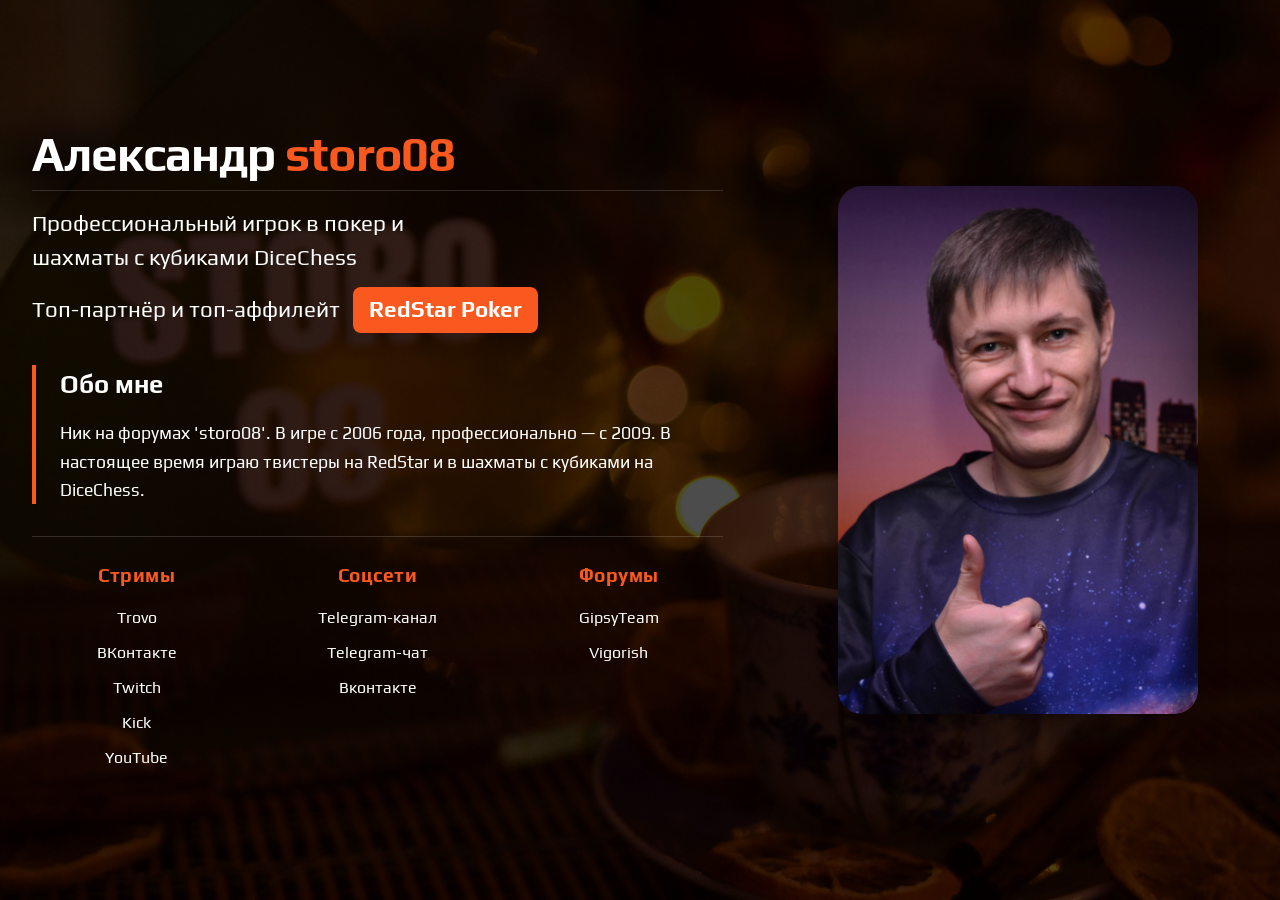
<file: index.html>
<!doctype html>
<html lang="ru">
  <head>
    <meta charset="UTF-8" />
    <meta
      name="viewport"
      content="width=device-width, initial-scale=1.0, user-scalable=yes"
    />
    <title>storo08 | Профессиональный игрок в покер и шахматы с кубиками</title>
    <link rel="icon" type="image/png" href="/assets/favicon.png" />
    <link rel="preconnect" href="https://fonts.googleapis.com" />
    <link rel="preconnect" href="https://fonts.gstatic.com" crossorigin />
    <link
      href="https://fonts.googleapis.com/css2?family=Play:wght@400;700&display=swap"
      rel="stylesheet"
    />
    <link rel="stylesheet" href="style.css" />
  </head>
  <body>
    <div class="container">
      <div class="desktop-layout">
        <div class="content-area">
          <header>
            <h1>Александр <span>storo08</span></h1>
            <p class="tagline">
              Профессиональный игрок в покер и
              <span class="no-wrap">шахматы с кубиками DiceChess</span>
            </p>
            <p class="tagline">
              Топ-партнёр и топ-аффилейт
              <a href="/redstar" class="redstar-button">RedStar Poker</a>
            </p>
          </header>

          <div class="mobile-image">
            <div class="hero-image">
              <img src="assets/img/hero.jpg" alt="storo08" />
            </div>
          </div>

          <section class="bio">
            <h2>Обо мне</h2>
            <p>
              Ник на форумах 'storo08'. В игре с 2006 года, профессионально — с
              2009. В настоящее время играю твистеры на RedStar и в шахматы с
              кубиками на DiceChess.
            </p>
          </section>

          <div class="footer-links">
            <div class="footer-column">
              <h3>Стримы</h3>
              <ul>
                <li>
                  <a
                    href="https://trovo.live/storo08"
                    target="_blank"
                    rel="noopener noreferrer"
                    >Trovo</a
                  >
                </li>
                <li>
                  <a
                    href="https://vk.com/storo08"
                    target="_blank"
                    rel="noopener noreferrer"
                    >ВКонтакте</a
                  >
                </li>
                <li>
                  <a
                    href="https://www.twitch.tv/storo08"
                    target="_blank"
                    rel="noopener noreferrer"
                    >Twitch</a
                  >
                </li>
                <li>
                  <a
                    href="https://kick.com/storo08"
                    target="_blank"
                    rel="noopener noreferrer"
                    >Kick</a
                  >
                </li>
                <li>
                  <a
                    href="https://youtube.com/@storo08stream"
                    target="_blank"
                    rel="noopener noreferrer"
                    >YouTube</a
                  >
                </li>
              </ul>
            </div>
            <div class="footer-column">
              <h3>Соцсети</h3>
              <ul>
                <li>
                  <a
                    href="http://t.me/storo08"
                    target="_blank"
                    rel="noopener noreferrer"
                    >Telegram-канал</a
                  >
                </li>
                <li>
                  <a
                    href="https://t.me/storo08chat"
                    target="_blank"
                    rel="noopener noreferrer"
                    >Telegram-чат</a
                  >
                </li>
                <li>
                  <a
                    href="https://vk.com/storo08"
                    target="_blank"
                    rel="noopener noreferrer"
                    >Вконтакте</a
                  >
                </li>
              </ul>
            </div>
            <div class="footer-column">
              <h3>Форумы</h3>
              <ul>
                <li>
                  <a
                    href="https://forum.gipsyteam.ru/storo08"
                    target="_blank"
                    rel="noopener noreferrer"
                    >GipsyTeam</a
                  >
                </li>
                <li>
                  <a
                    href="https://www.vigorish.ru/blogs/blog6300"
                    target="_blank"
                    rel="noopener noreferrer"
                    >Vigorish</a
                  >
                </li>
              </ul>
            </div>
          </div>
        </div>

        <div class="image-area">
          <div class="hero-image">
            <img src="assets/img/hero.jpg" alt="storo08" />
          </div>
        </div>
      </div>
    </div>
    <script src="script.js"></script>
  </body>
</html>
</file>
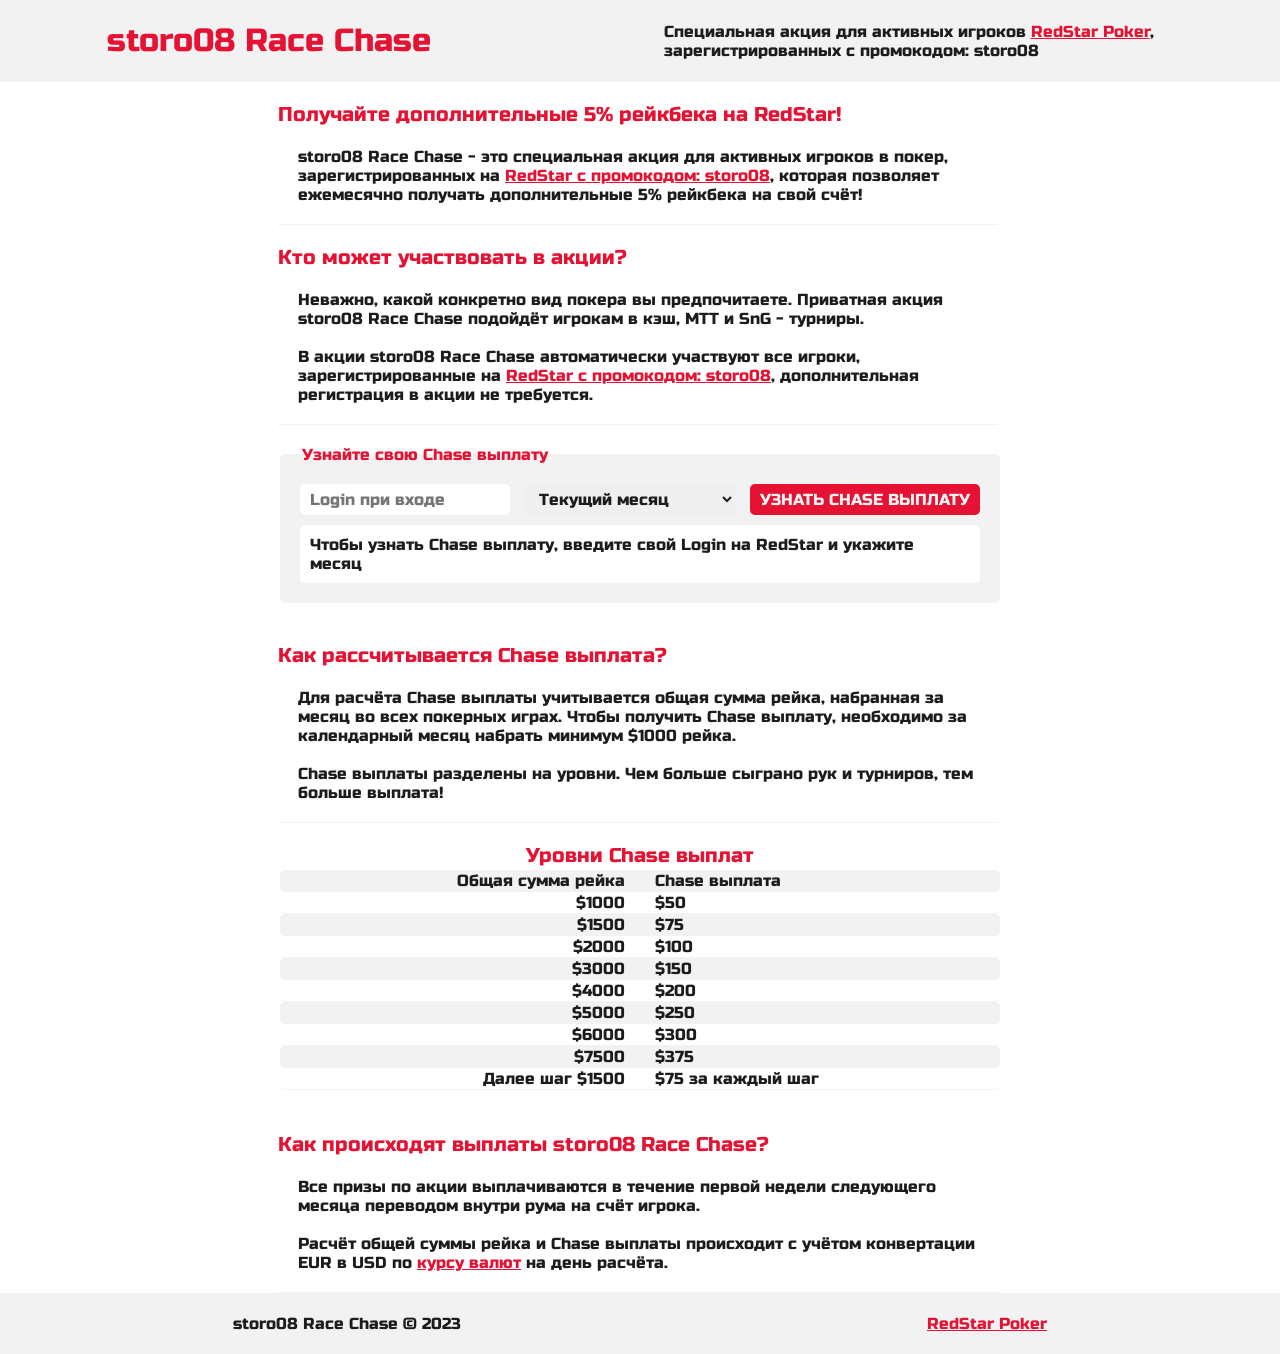
<file: chase/index.html>
<!doctype html>
<html lang="en">
  <head>
    <meta charset="UTF-8" />
    <meta name="viewport" content="width=device-width, initial-scale=1.0" />
    <link rel="preconnect" href="https://fonts.googleapis.com" />
    <link rel="preconnect" href="https://fonts.gstatic.com" crossorigin />
    <link
      href="https://fonts.googleapis.com/css2?family=Russo+One&display=swap"
      rel="stylesheet"
    />
    <link rel="icon" type="image/png" href="/chase/assets/favicon.png" />
    <link rel="stylesheet" href="/chase/styles/index.css" />
    <title>storo08 Race Chase</title>
  </head>
  <body>
    <header class="header" id="header">
      <div class="container">
        <h1 class="logo">storo08 Race Chase</h1>
        <p class="description">
          Специальная акция для активных игроков
          <a href="https://c.rsppartners.com/clickthrgh?btag=a_9631b_75l_9"
            >RedStar Poker</a
          >, зарегистрированных с промокодом: storo08
        </p>
      </div>
    </header>

    <main class="container">
      <h3 class="subtitle">Получайте дополнительные 5% рейкбека на RedStar!</h3>
      <p class="about">
        storo08 Race Chase - это специальная акция для активных игроков в покер,
        зарегистрированных на
        <a href="https://c.rsppartners.com/clickthrgh?btag=a_9631b_75l_9"
          >RedStar c промокодом: storo08</a
        >, которая позволяет ежемесячно получать дополнительные 5% рейкбека на
        свой счёт!
      </p>

      <h3 class="subtitle">Кто может участвовать в акции?</h3>
      <p class="about">
        Неважно, какой конкретно вид покера вы предпочитаете. Приватная акция
        storo08 Race Chase подойдёт игрокам в кэш, MTT и SnG - турниры.
        <br /><br />
        В акции storo08 Race Chase автоматически участвуют все игроки,
        зарегистрированные на
        <a href="https://c.rsppartners.com/clickthrgh?btag=a_9631b_75l_9"
          >RedStar c промокодом: storo08</a
        >, дополнительная регистрация в акции не требуется.
      </p>

      <form class="form">
        <fieldset>
          <legend>Узнайте свою Chase выплату</legend>

          <div class="form-controll">
            <input class="login" placeholder="Login при входе" required />

            <select class="month" required>
              <option value="current" selected>Текущий месяц</option>
              <option value="previous">Предыдущий месяц</option>
            </select>

            <button class="button" type="submit">Узнать Chase выплату</button>
          </div>

          <div class="message">
            Чтобы узнать Chase выплату, введите свой Login на RedStar и укажите
            месяц
          </div>
        </fieldset>
      </form>

      <h3 class="subtitle">Как рассчитывается Chase выплата?</h3>
      <p class="about">
        Для расчёта Chase выплаты учитывается общая сумма рейка, набранная за
        месяц во всех покерных играх. Чтобы получить Chase выплату, необходимо
        за календарный месяц набрать минимум $1000 рейка.
        <br /><br />
        Chase выплаты разделены на уровни. Чем больше сыграно рук и турниров,
        тем больше выплата!
      </p>

      <table>
        <caption>
          Уровни Chase выплат
        </caption>
        <tr>
          <th>Общая сумма рейка</th>
          <th>Chase выплата</th>
        </tr>
        <tr>
          <td>$1000</td>
          <td>$50</td>
        </tr>
        <tr>
          <td>$1500</td>
          <td>$75</td>
        </tr>
        <tr>
          <td>$2000</td>
          <td>$100</td>
        </tr>
        <tr>
          <td>$3000</td>
          <td>$150</td>
        </tr>
        <tr>
          <td>$4000</td>
          <td>$200</td>
        </tr>
        <tr>
          <td>$5000</td>
          <td>$250</td>
        </tr>
        <tr>
          <td>$6000</td>
          <td>$300</td>
        </tr>
        <tr>
          <td>$7500</td>
          <td>$375</td>
        </tr>
        <tr>
          <td>Далее шаг $1500</td>
          <td>$75 за каждый шаг</td>
        </tr>
      </table>

      <h3 class="subtitle">Как происходят выплаты storo08 Race Chase?</h3>
      <p class="about">
        Все призы по акции выплачиваются в течение первой недели следующего
        месяца переводом внутри рума на счёт игрока.
        <br /><br />
        Расчёт общей суммы рейка и Chase выплаты происходит с учётом конвертации
        EUR в USD по <a href="https://xe.com">курсу валют</a> на день расчёта.
      </p>
    </main>

    <footer>
      <div class="container">
        <h4>storo08 Race Chase © 2023</h4>
        <h4>
          <a href="https://c.rsppartners.com/clickthrgh?btag=a_9631b_75l_9"
            >RedStar Poker</a
          >
        </h4>
      </div>
    </footer>

    <script type="module" src="/chase/scripts/index.js"></script>
  </body>
</html>
</file>
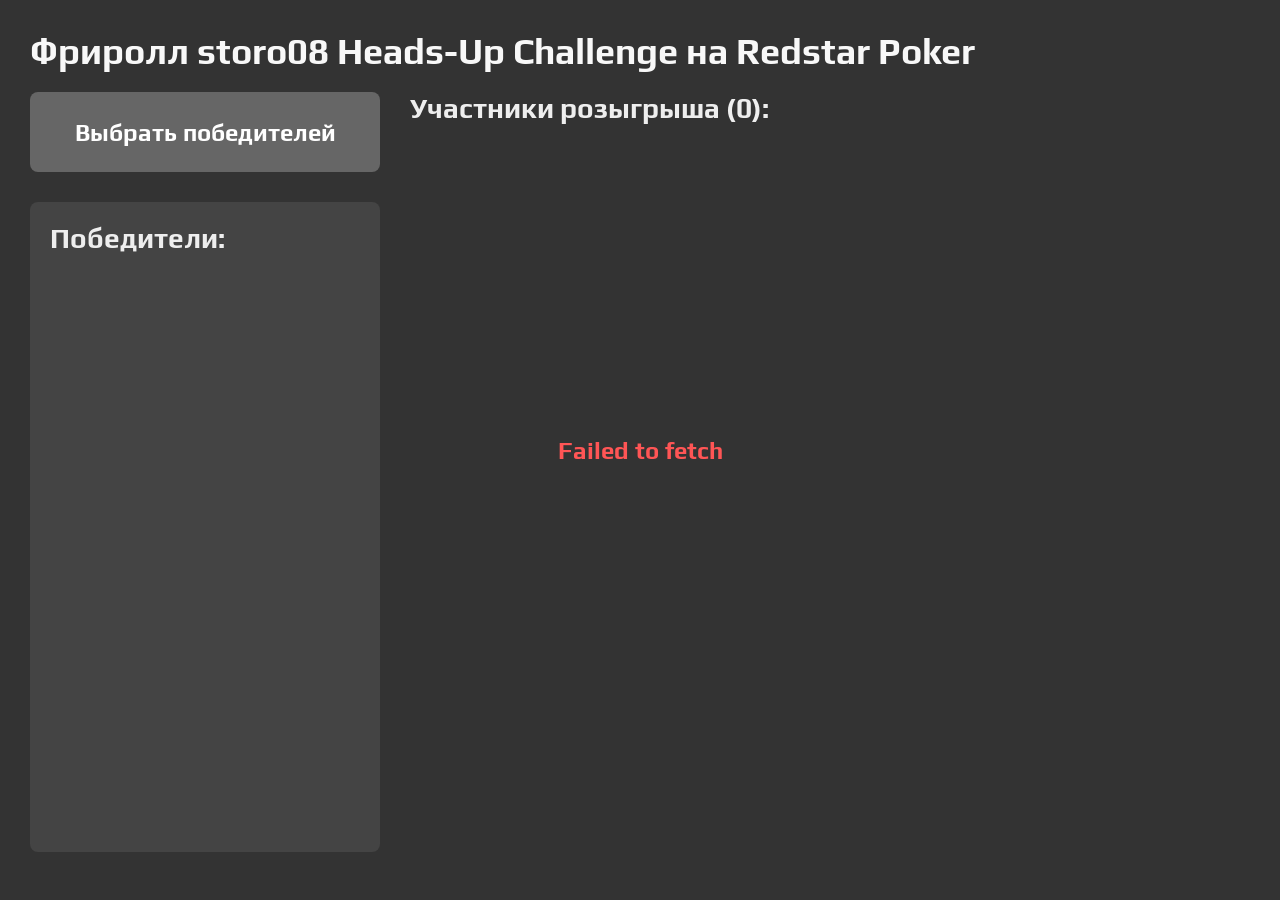
<file: hu-challenge/index.html>
<!DOCTYPE html>
<html lang="ru">
  <head>
    <meta charset="UTF-8" />
    <meta name="viewport" content="width=1920, initial-scale=1.0" />
    <link rel="preconnect" href="https://fonts.googleapis.com" />
    <link rel="preconnect" href="https://fonts.gstatic.com" crossorigin />
    <link
      href="https://fonts.googleapis.com/css2?family=Play:wght@400;700&display=swap"
      rel="stylesheet"
    />
    <link rel="stylesheet" href="/hu-challenge/style.css" />
    <title>storo08 Heads-Up Challenge на Redstar</title>
  </head>
  <body>
    <div class="fixed-container">
      <h1>Фриролл storo08 Heads-Up Challenge на Redstar Poker</h1>

      <div class="layout">
        <div class="control-panel">
          <button id="selectWinners">Выбрать победителей</button>
          <div class="winners-box">
            <h2>Победители:</h2>
            <ol id="winnersList"></ol>
          </div>
        </div>

        <div class="participants-section">
          <h2>Участники розыгрыша (<span id="participantsCount">0</span>):</h2>
          <div id="participantsList" class="participants-grid"></div>
        </div>
      </div>

      <div id="loading">Загрузка данных...</div>
      <div id="error"></div>
    </div>
    <script src="/hu-challenge/script.js"></script>
  </body>
</html>
</file>
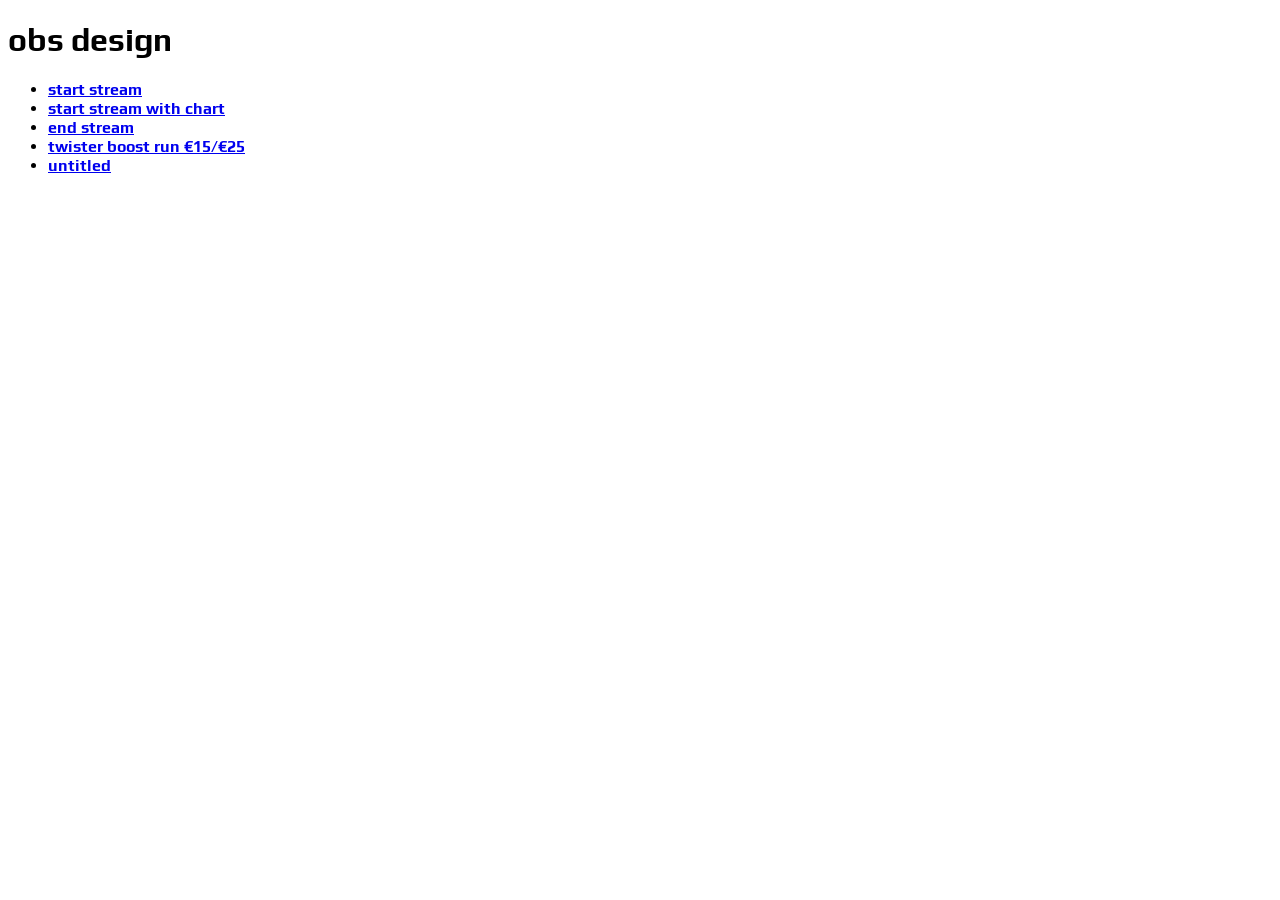
<file: obs-design/index.html>
<!DOCTYPE html>
<html lang="en">
  <head>
    <meta charset="UTF-8" />
    <meta name="viewport" content="width=device-width, initial-scale=1.0" />
    <link rel="preconnect" href="https://fonts.googleapis.com" />
    <link rel="preconnect" href="https://fonts.gstatic.com" crossorigin />
    <link
      href="https://fonts.googleapis.com/css2?family=Play:wght@400;700&display=swap"
      rel="stylesheet"
    />
    <title>obs design</title>

    <style>
      html {
        font-family: 'Play', serif;
        font-weight: 700;
        font-style: normal;
      }
    </style>
  </head>

  <body>
    <h1>obs design</h1>
    <ul>
      <li>
        <a href="/obs-design/frames/start/">start stream</a>
      </li>
      <li>
        <a href="/obs-design/frames/start-chart/">start stream with chart</a>
      </li>
      <li>
        <a href="/obs-design/frames/end/">end stream</a>
      </li>
      <li>
        <a href="/obs-design/frames/run/">twister boost run €15/€25</a>
      </li>
      <li>
        <a href="/obs-design/frames/untitled/">untitled</a>
      </li>
    </ul>
  </body>
</html>
</file>
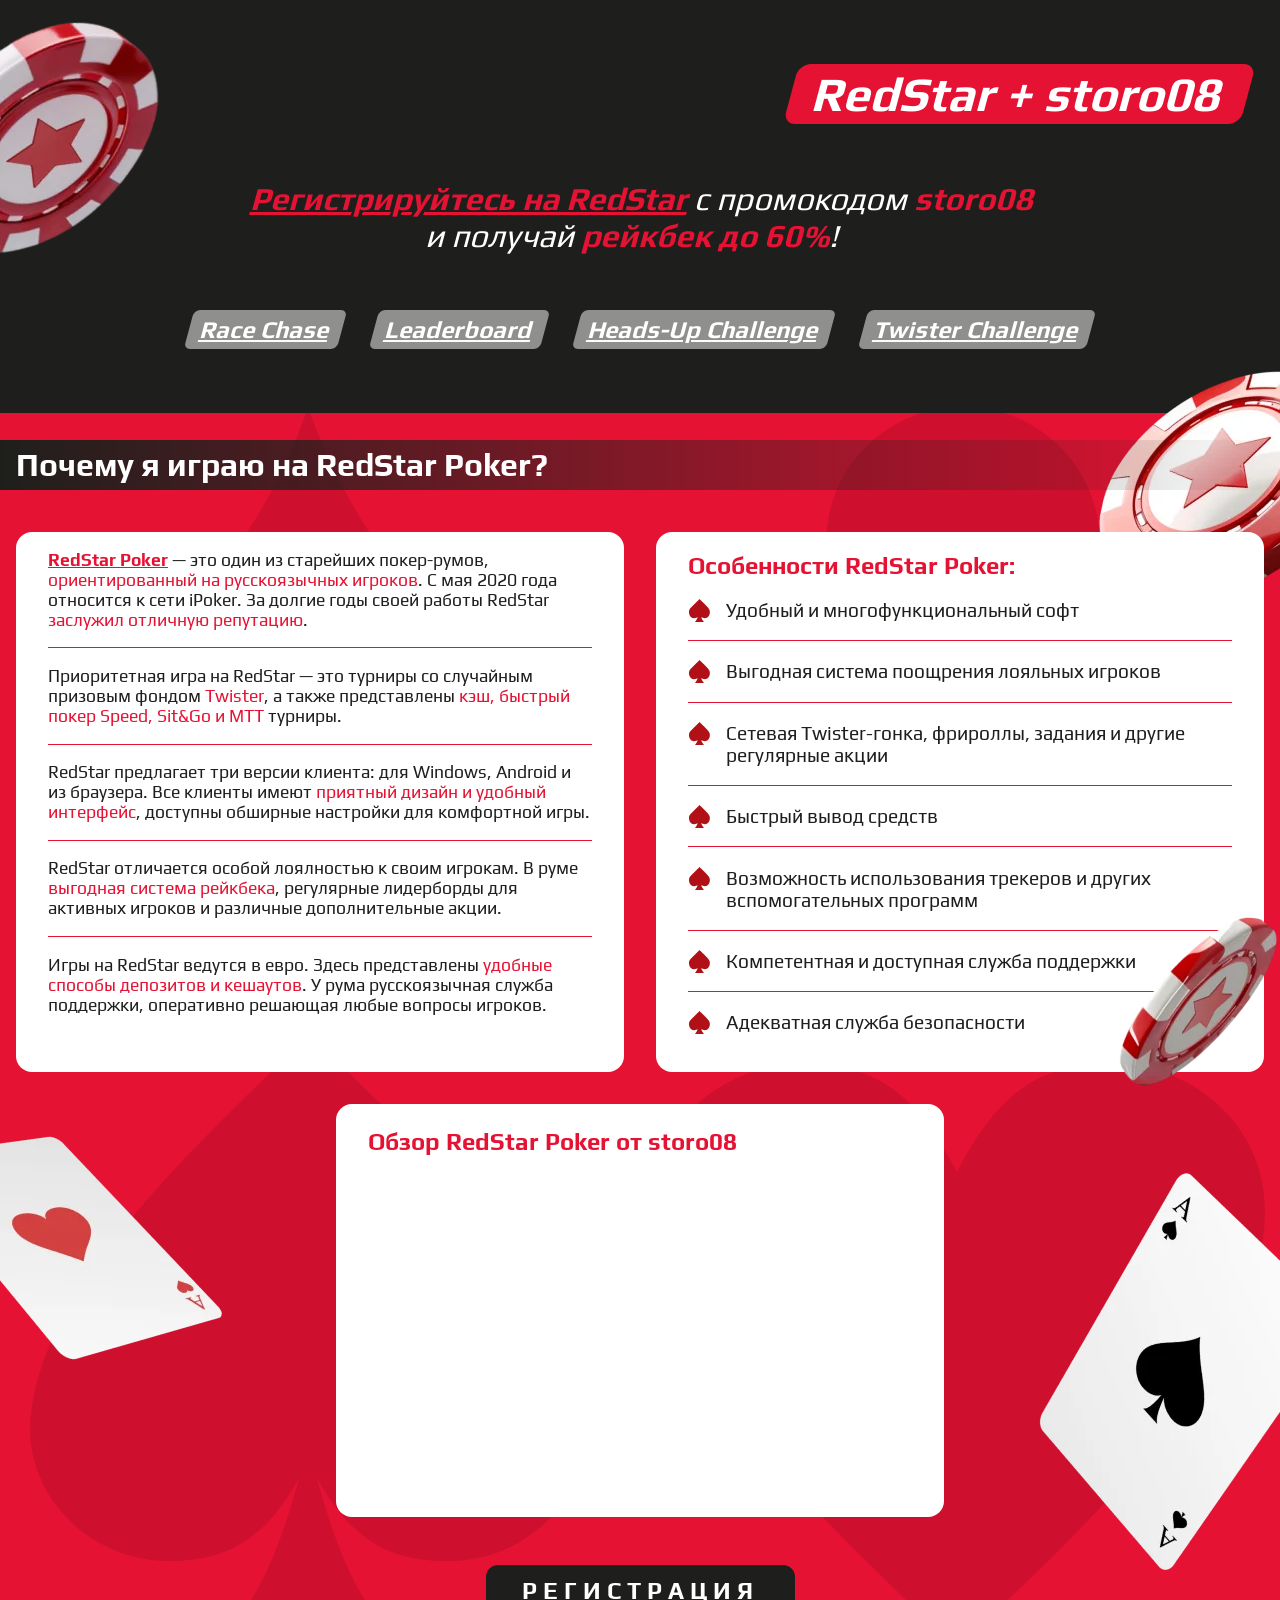
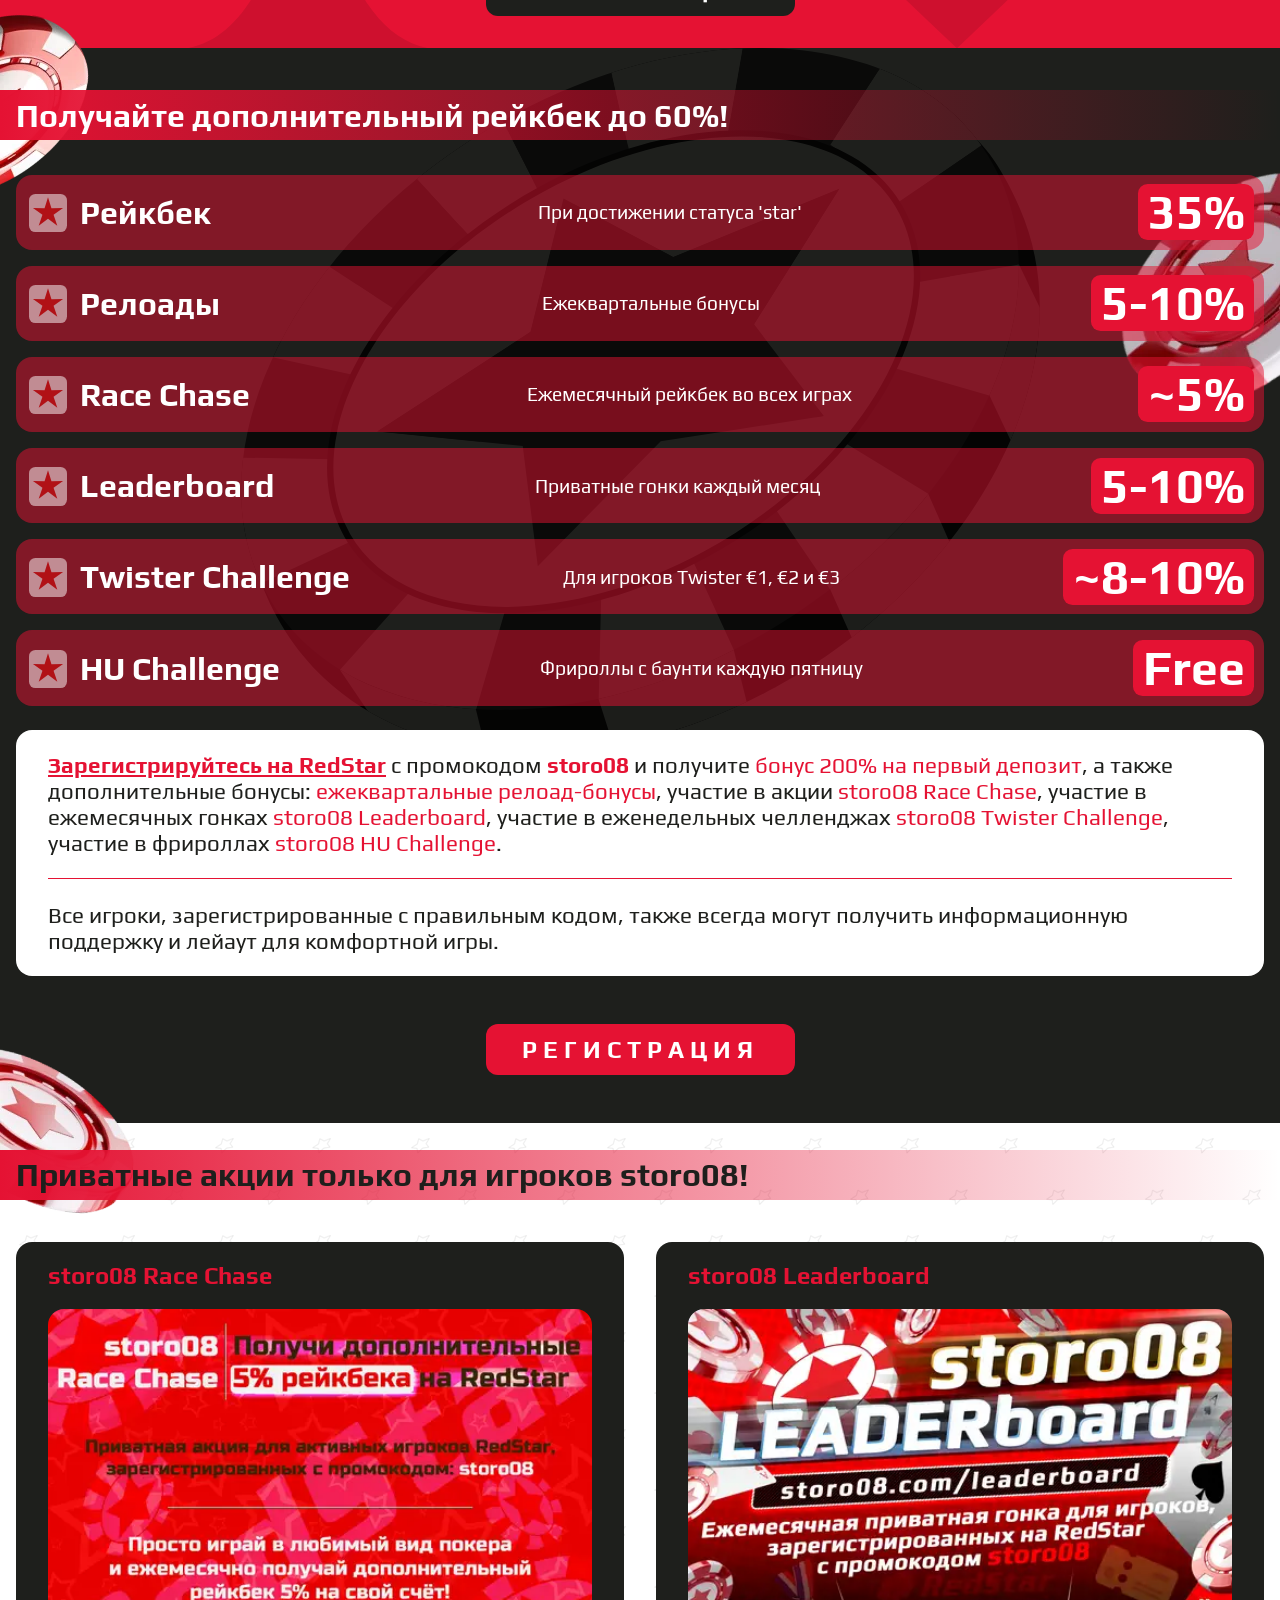
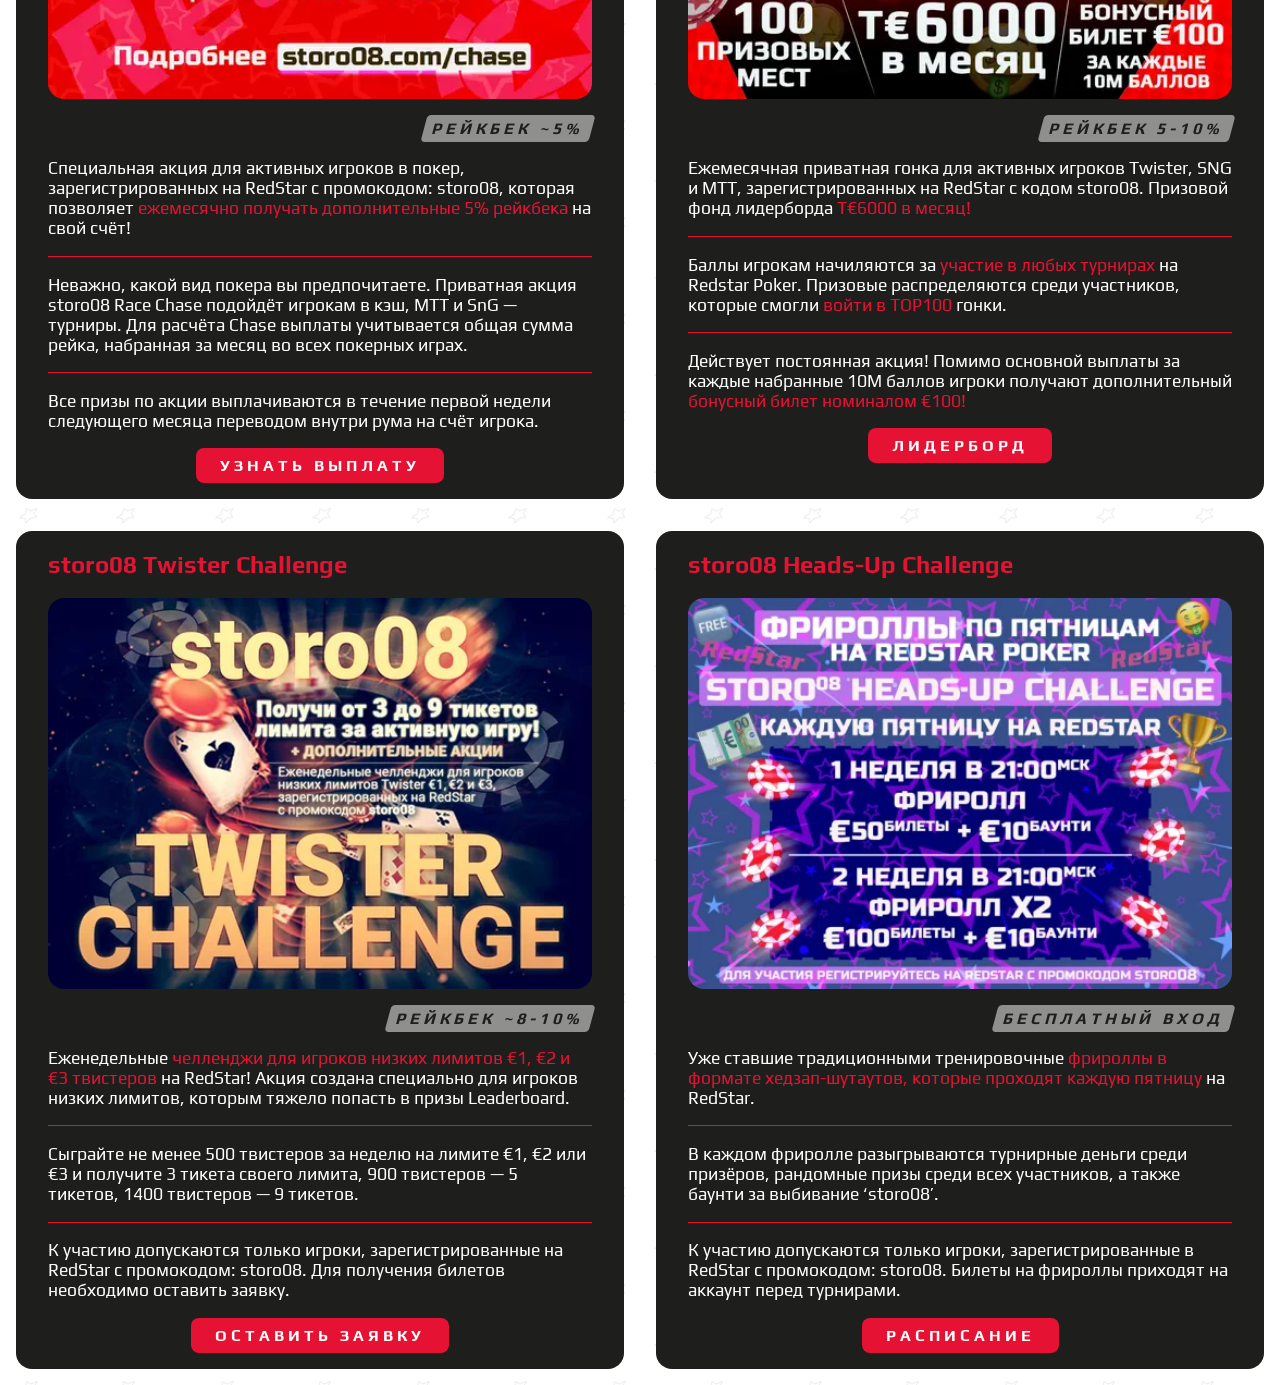
<file: redstar/index.html>
<!doctype html>
<html lang="ru">
  <head>
    <meta charset="UTF-8" />
    <meta name="viewport" content="width=device-width, initial-scale=1.0" />
    <link rel="preconnect" href="https://fonts.googleapis.com" />
    <link rel="preconnect" href="https://fonts.gstatic.com" crossorigin />
    <link
      href="https://fonts.googleapis.com/css2?family=Play:wght@400;700&display=swap"
      rel="stylesheet"
    />
    <link rel="icon" type="image/x-icon" href="assets/favicon.ico" />
    <link rel="stylesheet" href="/redstar/styles/index.css" />
    <title>Рейкбек до 60% на RedStar Poker от storo08</title>
  </head>
  <body>
    <header>
      <h1 class="logo">RedStar + storo08</h1>
      <div class="header-promo">
        <p class="header-promo-description">
          <a
            class="link"
            href="https://c.rsppartners.com/clickthrgh?btag=a_9631b_75l_9"
          >
            Регистрируйтесь на RedStar</a
          >
          с промокодом <span class="strong">storo08</span> и получай
          <span class="strong">рейкбек до 60%</span>!
        </p>
        <nav class="navigation">
          <ul class="navigation-list">
            <li class="navigation-item">
              <a class="navigation-link" href="#race-chase">Race Chase</a>
            </li>
            <li class="navigation-item">
              <a class="navigation-link" href="#leaderboard">Leaderboard</a>
            </li>
            <li class="navigation-item">
              <a class="navigation-link" href="#heads-up-challenge"
                >Heads-Up Challenge</a
              >
            </li>
            <li class="navigation-item">
              <a class="navigation-link" href="#twister-challenge"
                >Twister Challenge</a
              >
            </li>
          </ul>
        </nav>
      </div>
    </header>

    <main>
      <section class="section-redstar">
        <div class="section-container">
          <h1 class="title">Почему я играю на RedStar&nbsp;Poker?</h1>

          <div class="redstar-part">
            <p class="paragraph">
              <a
                class="link"
                href="https://c.rsppartners.com/clickthrgh?btag=a_9631b_75l_9"
                >RedStar Poker</a
              >
              — это один из старейших покер-румов,
              <span class="primary"
                >ориентированный на русскоязычных игроков</span
              >. С мая 2020 года относится к сети iPoker. За долгие годы своей
              работы RedStar
              <span class="primary">заслужил отличную репутацию</span>.
            </p>
            <p class="paragraph">
              Приоритетная игра на RedStar — это турниры со случайным призовым
              фондом <span class="primary">Twister</span>, а также представлены
              <span class="primary"
                >кэш, быстрый покер Speed, Sit&Go и MTT</span
              >
              турниры.
            </p>
            <p class="paragraph">
              RedStar предлагает три версии клиента: для Windows, Android и из
              браузера. Все клиенты имеют
              <span class="primary">приятный дизайн и удобный интерфейс</span>,
              доступны обширные настройки для комфортной игры.
            </p>
            <p class="paragraph">
              RedStar отличается особой лоялностью к своим игрокам. В руме
              <span class="primary">выгодная система рейкбека</span>, регулярные
              лидерборды для активных игроков и различные дополнительные акции.
            </p>
            <p class="paragraph">
              Игры на RedStar ведутся в евро. Здесь представлены
              <span class="primary">удобные способы депозитов и кешаутов</span>.
              У рума русскоязычная служба поддержки, оперативно решающая любые
              вопросы игроков.
            </p>
          </div>

          <div class="redstar-part">
            <h2 class="subtitle primary">Особенности RedStar Poker:</h2>
            <ul class="advantage-list">
              <li class="advantage">Удобный и многофункциональный софт</li>
              <li class="advantage">
                Выгодная система поощрения лояльных игроков
              </li>
              <li class="advantage">
                Сетевая Twister-гонка, фрироллы, задания и другие регулярные
                акции
              </li>
              <li class="advantage">Быстрый вывод средств</li>
              <li class="advantage">
                Возможность использования трекеров и других вспомогательных
                программ
              </li>
              <li class="advantage">
                Компетентная и доступная cлужба поддержки
              </li>
              <li class="advantage">Адекватная cлужба безопасности</li>
            </ul>
          </div>

          <div class="redstar-part">
            <h3 class="subtitle primary">Обзор RedStar Poker от storo08</h3>
            <div class="iframe-container">
              <iframe
                src="https://www.youtube.com/embed/hKGz1_5NAG0?si=B-ndCJUDvIYfxkkm"
                title="YouTube video player"
                frameborder="0"
                allow="
                  accelerometer;
                  autoplay;
                  clipboard-write;
                  encrypted-media;
                  gyroscope;
                  picture-in-picture;
                  web-share;
                "
                referrerpolicy="strict-origin-when-cross-origin"
                allowfullscreen
              ></iframe>
            </div>
          </div>

          <div class="button-wrapper">
            <a
              class="button large secondary"
              href="https://c.rsppartners.com/clickthrgh?btag=a_9631b_75l_9"
              >Регистрация</a
            >
          </div>
        </div>
      </section>

      <section class="section-rakeback">
        <div class="section-container">
          <h2 class="title">Получайте дополнительный рейкбек до&nbsp;60%!</h2>

          <div class="rakeback-item">
            <p class="rakeback-name">Рейкбек</p>
            <p class="rakeback-description">При достижении статуса 'star'</p>
            <p class="rakeback-value">35%</p>
          </div>
          <div class="rakeback-item">
            <p class="rakeback-name">Релоады</p>
            <p class="rakeback-description">Ежеквартальные бонусы</p>
            <p class="rakeback-value">5-10%</p>
          </div>
          <div class="rakeback-item">
            <p class="rakeback-name">Race Chase</p>
            <p class="rakeback-description">
              Ежемесячный рейкбек во всех играх
            </p>
            <p class="rakeback-value">~5%</p>
          </div>
          <div class="rakeback-item">
            <p class="rakeback-name">Leaderboard</p>
            <p class="rakeback-description">Приватные гонки каждый месяц</p>
            <p class="rakeback-value">5-10%</p>
          </div>
          <div class="rakeback-item">
            <p class="rakeback-name">Twister Challenge</p>
            <p class="rakeback-description">Для игроков Twister €1, €2 и €3</p>
            <p class="rakeback-value">~8-10%</p>
          </div>
          <div class="rakeback-item">
            <p class="rakeback-name">HU Challenge</p>
            <p class="rakeback-description">Фрироллы с баунти каждую пятницу</p>
            <p class="rakeback-value">Free</p>
          </div>

          <div class="rakeback-paragraph">
            <p class="paragraph">
              <a
                class="link"
                href="https://c.rsppartners.com/clickthrgh?btag=a_9631b_75l_9"
                >Зарегистрируйтесь на RedStar</a
              >
              c промокодом <span class="strong">storo08</span> и получите
              <span class="primary">бонус 200% на первый депозит</span>, а также
              дополнительные бонусы:
              <span class="primary">ежеквартальные релоад-бонусы</span>, участие
              в акции <span class="primary">storo08 Race Chase</span>, участие в
              ежемесячных гонках
              <span class="primary">storo08 Leaderboard</span>, участие в
              еженедельных челленджах
              <span class="primary">storo08 Twister Challenge</span>, участие в
              фрироллах <span class="primary">storo08 HU Challenge</span>.
            </p>
            <p class="paragraph">
              Все игроки, зарегистрированные с правильным кодом, также всегда
              могут получить информационную поддержку и лейаут для комфортной
              игры.
            </p>
          </div>

          <div class="button-wrapper">
            <a
              class="button large light"
              href="https://c.rsppartners.com/clickthrgh?btag=a_9631b_75l_9"
              >Регистрация</a
            >
          </div>
        </div>
      </section>

      <section class="section-promo">
        <div class="section-container">
          <h2 class="title">Приватные акции только для игроков storo08!</h2>
          <div class="promo" id="race-chase">
            <h2 class="subtitle primary">storo08 Race Chase</h2>
            <img
              class="promo-image"
              src="/redstar/assets/images/promo_race_chase.webp"
              alt="storo08 Race Chase"
            />
            <h3 class="rakeback-title">Рейкбек ~5%</h3>
            <p class="paragraph">
              Специальная акция для активных игроков в покер, зарегистрированных
              на RedStar c промокодом: storo08, которая позволяет
              <span class="primary"
                >ежемесячно получать дополнительные 5% рейкбека</span
              >
              на свой счёт!
            </p>
            <p class="paragraph">
              Неважно, какой вид покера вы предпочитаете. Приватная акция
              storo08 Race Chase подойдёт игрокам в кэш, MTT и SnG — турниры.
              Для расчёта Chase выплаты учитывается общая сумма рейка, набранная
              за месяц во всех покерных играх.
            </p>
            <p class="paragraph">
              Все призы по акции выплачиваются в течение первой недели
              следующего месяца переводом внутри рума на счёт игрока.
            </p>
            <a class="button primary" href="/chase/">Узнать Выплату</a>
          </div>

          <div class="promo" id="leaderboard">
            <h2 class="subtitle primary">storo08 Leaderboard</h2>
            <img
              class="promo-image"
              src="/redstar/assets/images/promo_leaderboard.webp"
              alt="storo08 Race Chase"
            />
            <h3 class="rakeback-title">Рейкбек 5-10%</h3>
            <p class="paragraph">
              Ежемесячная приватная гонка для активных игроков Twister, SNG и
              MTT, зарегистрированных на RedStar с кодом storo08. Призовой фонд
              лидерборда
              <span class="primary">T€6000 в месяц!</span>
            </p>
            <p class="paragraph">
              Баллы игрокам начиляются за
              <span class="primary">участие в любых турнирах</span> на Redstar
              Poker. Призовые распределяются среди участников, которые смогли
              <span class="primary">войти в TOP100</span> гонки.
            </p>
            <p class="paragraph">
              Действует постоянная акция! Помимо основной выплаты за каждые
              набранные 10М баллов игроки получают дополнительный
              <span class="primary">бонусный билет номиналом €100!</span>
            </p>
            <a class="button primary" href="/leaderboard/"> Лидерборд </a>
          </div>

          <div class="promo" id="twister-challenge">
            <h2 class="subtitle primary">storo08 Twister Challenge</h2>
            <img
              class="promo-image"
              src="/redstar/assets/images/promo_twister_challenge.webp"
              alt="storo08 Race Chase"
            />
            <h3 class="rakeback-title">Рейкбек ~8-10%</h3>
            <p class="paragraph">
              Еженедельные
              <span class="primary"
                >челленджи для игроков низких лимитов €1, €2 и €3
                твистеров</span
              >
              на RedStar! Акция создана специально для игроков низких лимитов,
              которым тяжело попасть в призы Leaderboard.
            </p>
            <p class="paragraph">
              Сыграйте не менее 500 твистеров за неделю на лимите €1, €2 или €3
              и получите 3 тикета своего лимита, 900 твистеров — 5 тикетов, 1400
              твистеров — 9 тикетов.
            </p>
            <p class="paragraph">
              К участию допускаются только игроки, зарегистрированные на RedStar
              с промокодом: storo08. Для получения билетов необходимо оставить
              заявку.
            </p>
            <a
              class="button primary"
              href="https://www.vigorish.ru/section84/topic13467.html"
            >
              Оставить заявку
            </a>
          </div>

          <div class="promo" id="heads-up-challenge">
            <h2 class="subtitle primary">storo08 Heads-Up Challenge</h2>
            <img
              class="promo-image"
              src="/redstar/assets/images/promo_huchallenge.webp"
              alt="storo08 Race Chase"
            />
            <h3 class="rakeback-title">Бесплатный вход</h3>
            <p class="paragraph">
              Уже ставшие традиционными тренировочные
              <span class="primary"
                >фрироллы в формате хедзап-шутаутов, которые проходят каждую
                пятницу</span
              >
              на RedStar.
            </p>
            <p class="paragraph">
              В каждом фриролле разыгрываются турнирные деньги среди призёров,
              рандомные призы среди всех участников, а также баунти за выбивание
              ‘storo08’.
            </p>
            <p class="paragraph">
              К участию допускаются только игроки, зарегистрированные в RedStar
              с промокодом: storo08. Билеты на фрироллы приходят на аккаунт
              перед турнирами.
            </p>
            <a
              class="button primary"
              href="https://www.vigorish.ru/section84/topic13421.html"
              >Расписание</a
            >
          </div>
        </div>
      </section>
    </main>
    <footer></footer>
    <script type="module" src="/redstar/scripts/index.js"></script>
  </body>
</html>
</file>
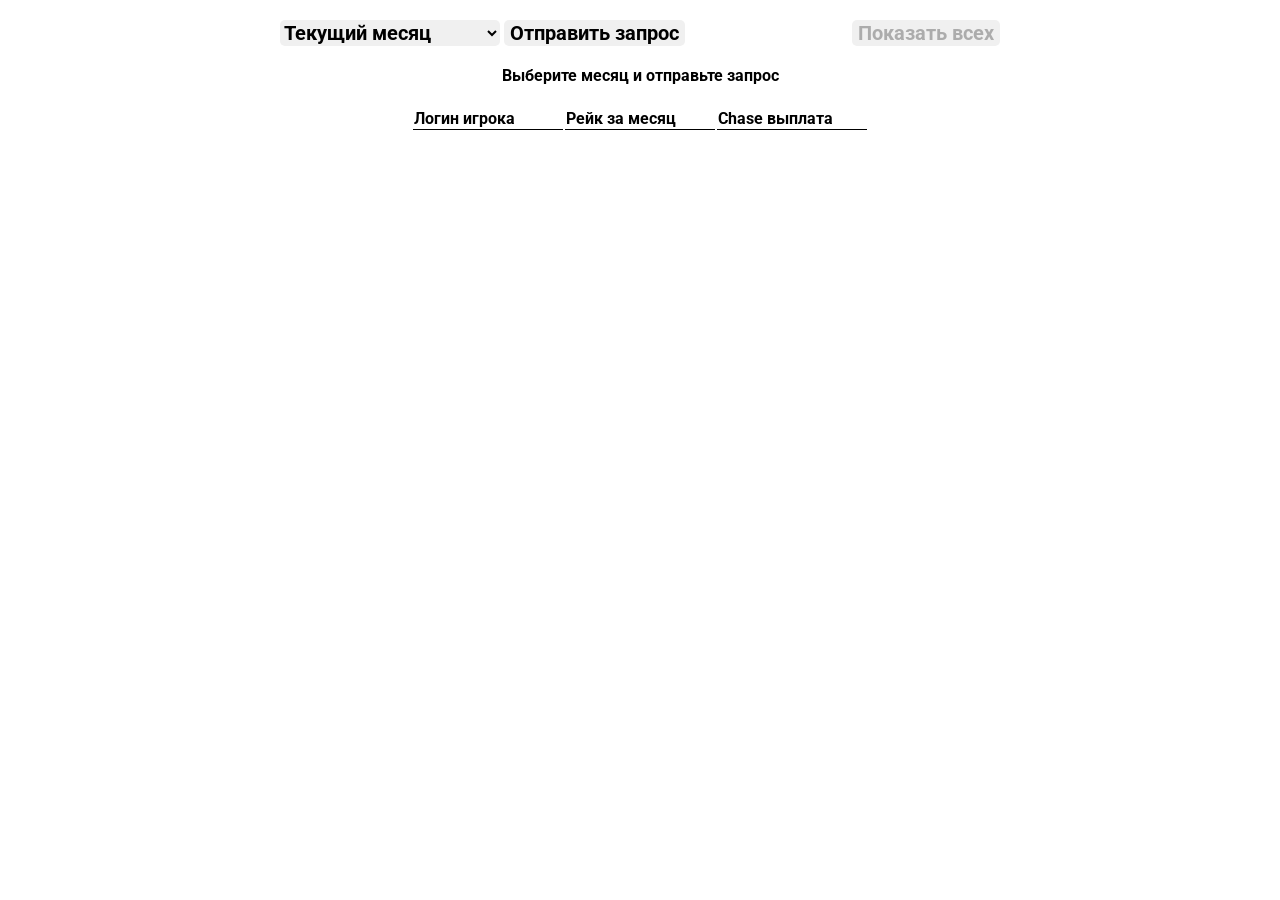
<file: chase/admin/index.html>
<!doctype html>
<html lang="en">
  <head>
    <meta charset="UTF-8" />
    <meta name="viewport" content="width=device-width, initial-scale=1.0" />
    <link rel="icon" type="image/png" href="../assets/favicon.png" />
    <link rel="preconnect" href="https://fonts.googleapis.com" />
    <link rel="preconnect" href="https://fonts.gstatic.com" crossorigin />
    <link
      href="https://fonts.googleapis.com/css2?family=Roboto:wght@300;400;700&display=swap"
      rel="stylesheet"
    />
    <link rel="stylesheet" href="/chase/admin/index.css" />
    <title>storo08 chase admin</title>
  </head>
  <body>
    <div class="controll">
      <form class="form">
        <select class="month" required>
          <option value="current" selected>Текущий месяц</option>
          <option value="previous">Предыдущий месяц</option>
        </select>
        <button type="submit">Отправить запрос</button>
      </form>

      <button class="full" disabled>Показать всех</button>
    </div>

    <h4 class="message">Выберите месяц и отправьте запрос</h4>

    <table>
      <thead>
        <tr>
          <th>Логин игрока</th>
          <th>Рейк за месяц</th>
          <th>Chase выплата</th>
        </tr>
      </thead>
      <tbody class="table-body"></tbody>
    </table>

    <script type="module" src="/chase/admin/index.js"></script>
  </body>
</html>
</file>
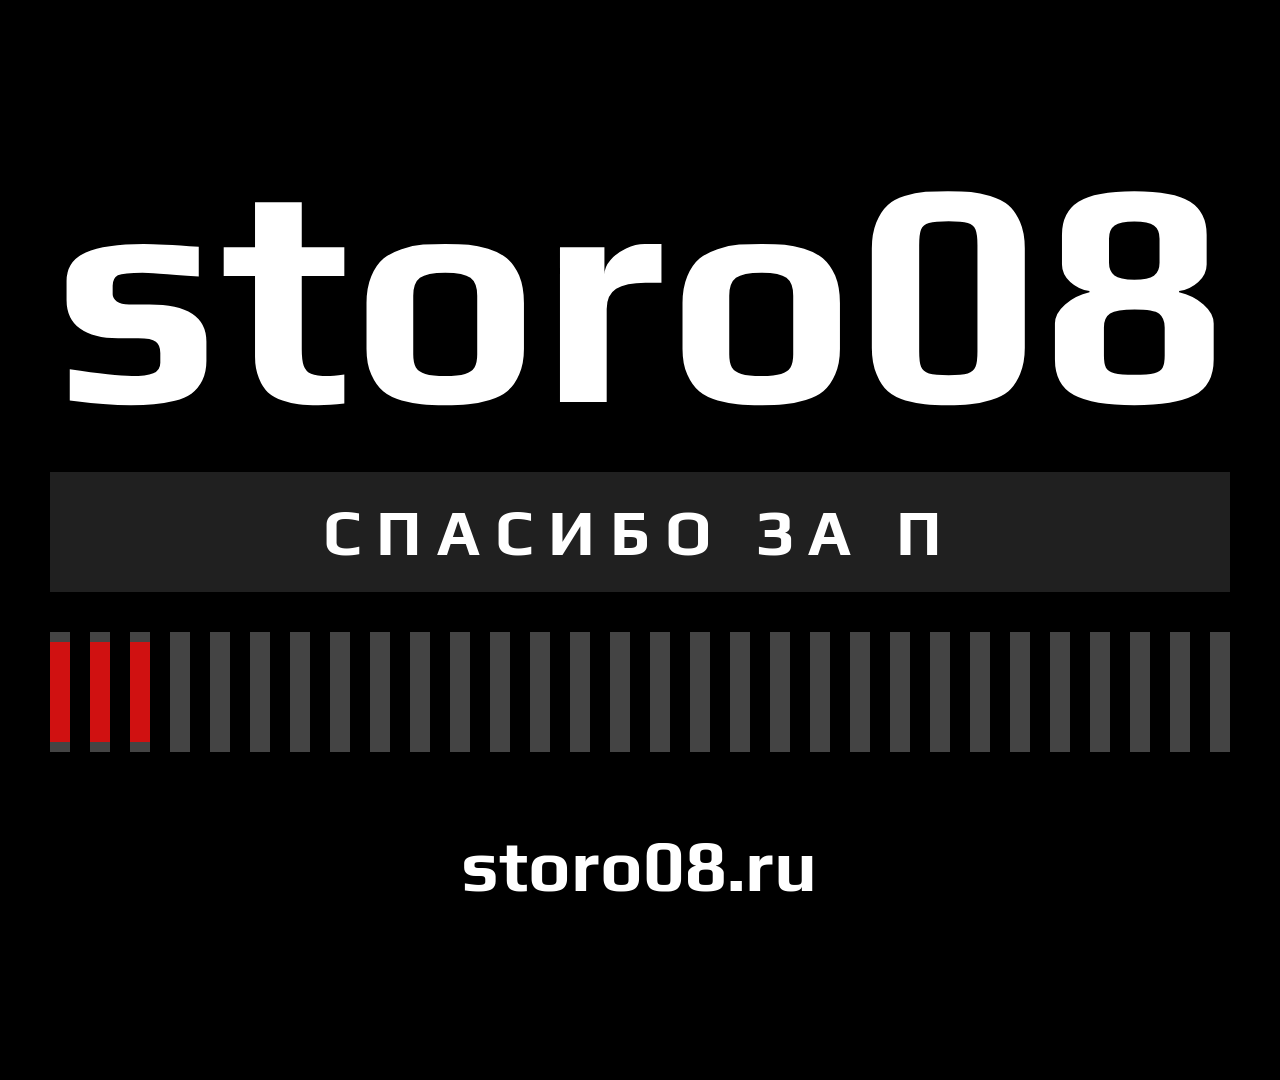
<file: obs-design/frames/end/index.html>
<!DOCTYPE html>
<html lang="en">
  <head>
    <meta charset="UTF-8" />
    <meta name="viewport" content="width=device-width, initial-scale=1.0" />
    <link rel="preconnect" href="https://fonts.googleapis.com" />
    <link rel="preconnect" href="https://fonts.gstatic.com" crossorigin />
    <link
      href="https://fonts.googleapis.com/css2?family=Play:wght@400;700&display=swap"
      rel="stylesheet"
    />
    <link rel="stylesheet" href="styles.css" />
    <title>end stream</title>
  </head>

  <body>
    <h1 class="title">storo08</h1>

    <h2 class="soon">Спасибо за просмотр</h2>

    <div class="loader"></div>

    <h3 class="slider">storo08.ru</h3>

    <script src="scripts.js"></script>
  </body>
</html>
</file>
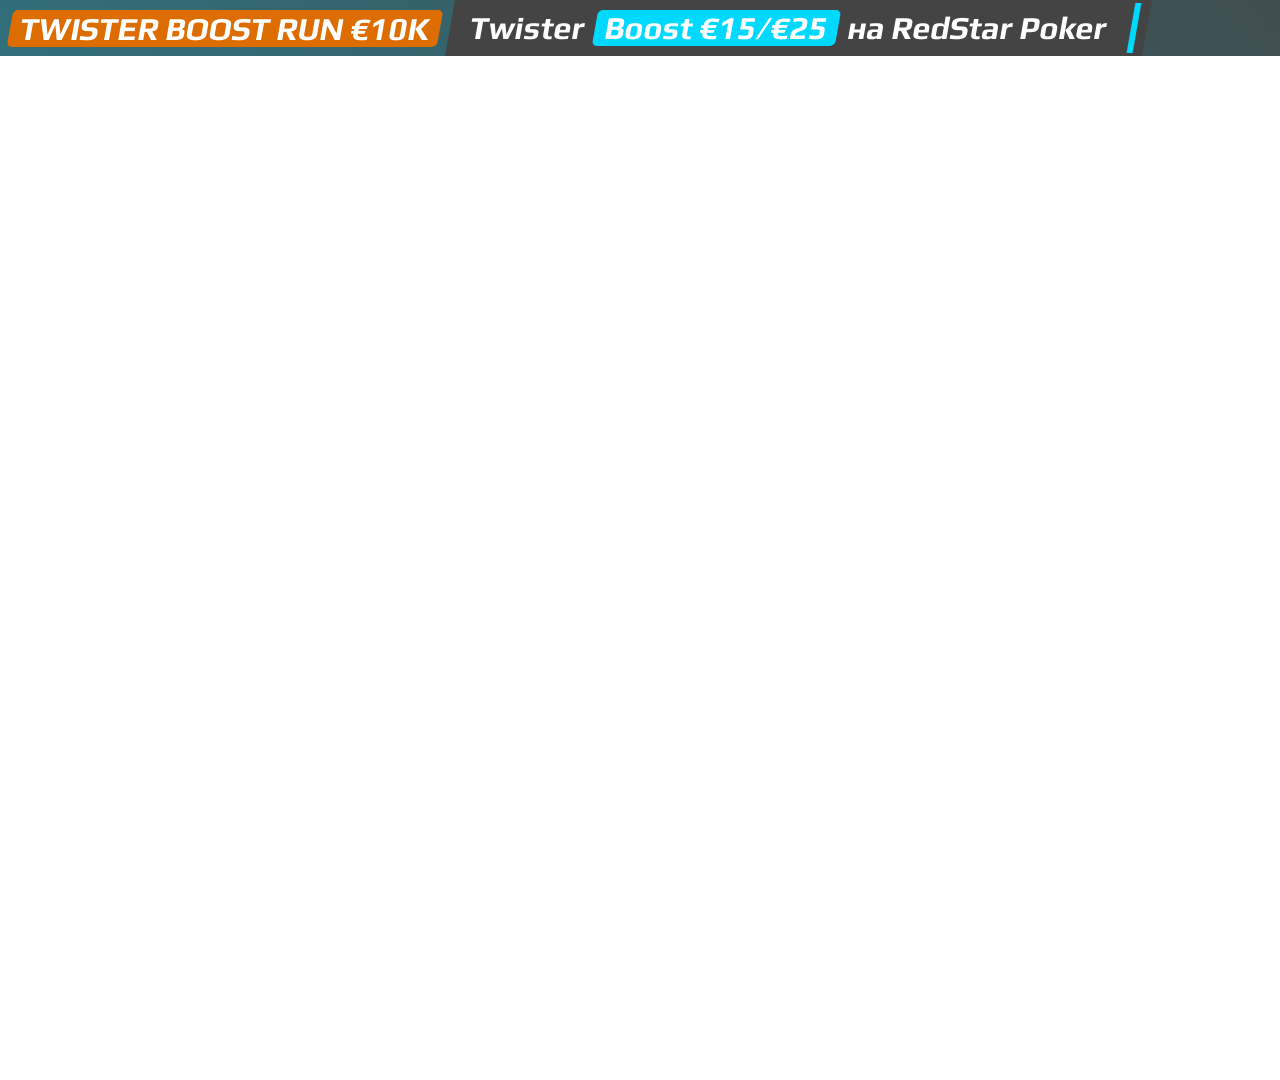
<file: obs-design/frames/run/index.html>
<!DOCTYPE html>
<html lang="en">
  <head>
    <meta charset="UTF-8" />
    <meta name="viewport" content="width=device-width, initial-scale=1.0" />
    <link rel="preconnect" href="https://fonts.googleapis.com" />
    <link rel="preconnect" href="https://fonts.gstatic.com" crossorigin />
    <link
      href="https://fonts.googleapis.com/css2?family=Play:wght@400;700&display=swap"
      rel="stylesheet"
    />
    <link rel="stylesheet" href="styles.css" />
    <title>twister boost run €15/€25</title>
  </head>

  <body>
    <div class="frame">
      <header>
        <h1 class="title">TWISTER BOOST RUN €10K</h1>
        <div class="subtitle">
          <div class="subtitle-list">
            <div class="subtitle-item">
              Twister <span class="highlight">Boost €15/€25</span> на RedStar
              Poker
            </div>

            <div class="subtitle-item">
              <span class="plate-title">День</span>
              <span class="plate-subtitle" id="day">data.day</span>
              <span class="plate-title">Профит</span>
              <span class="plate-subtitle" id="profit">data.profit</span>
              <div class="progress">
                <div class="progress-bar" id="progress-bar"></div>
                <span id="progress">js</span>
              </div>
              <span class="plate-title">Цель</span>
              <span class="plate-subtitle">€10K</span>
            </div>

            <div class="subtitle-item">
              Прошлый стрим
              <span class="plate-title" style="margin-left: 10px"
                >Профит + рейкбек</span
              >
              <span class="plate-subtitle" id="last-day-profit"
                >data.lastDayProfit</span
              >
            </div>

            <div class="subtitle-item">
              Лучший день
              <span class="plate-title" style="margin-left: 10px" id="best-day"
                >XX</span
              >
              <span class="plate-subtitle" id="best-day-profit">+€999</span>
              Худший день
              <span class="plate-title" style="margin-left: 10px" id="worst-day"
                >XX</span
              >
              <span class="plate-subtitle error" id="worst-day-profit"
                >-€999</span
              >
            </div>

            <div class="subtitle-item">
              Рейкбек до 60% на RedStar
              <span class="highlight">storo08.com/redstar</span>
            </div>
          </div>
        </div>
      </header>
    </div>

    <div class="camera">
      <div class="camera-widget">
        <span class="widget-title">LIVE</span>
        <span class="widget-subtitle"
          >&nbsp; &nbsp; &nbsp; &nbsp; &nbsp; &nbsp; &nbsp; &nbsp;</span
        >
      </div>
      <div class="camera-widget">
        <span class="widget-title">storo08</span>
      </div>
    </div>

    <div class="fundraising">Сбор на поддержку канала</div>
    <div class="donors">Спасибо за донаты</div>

    <div class="chat"></div>

    <script src="scripts.js" type="module"></script>
  </body>
</html>
</file>
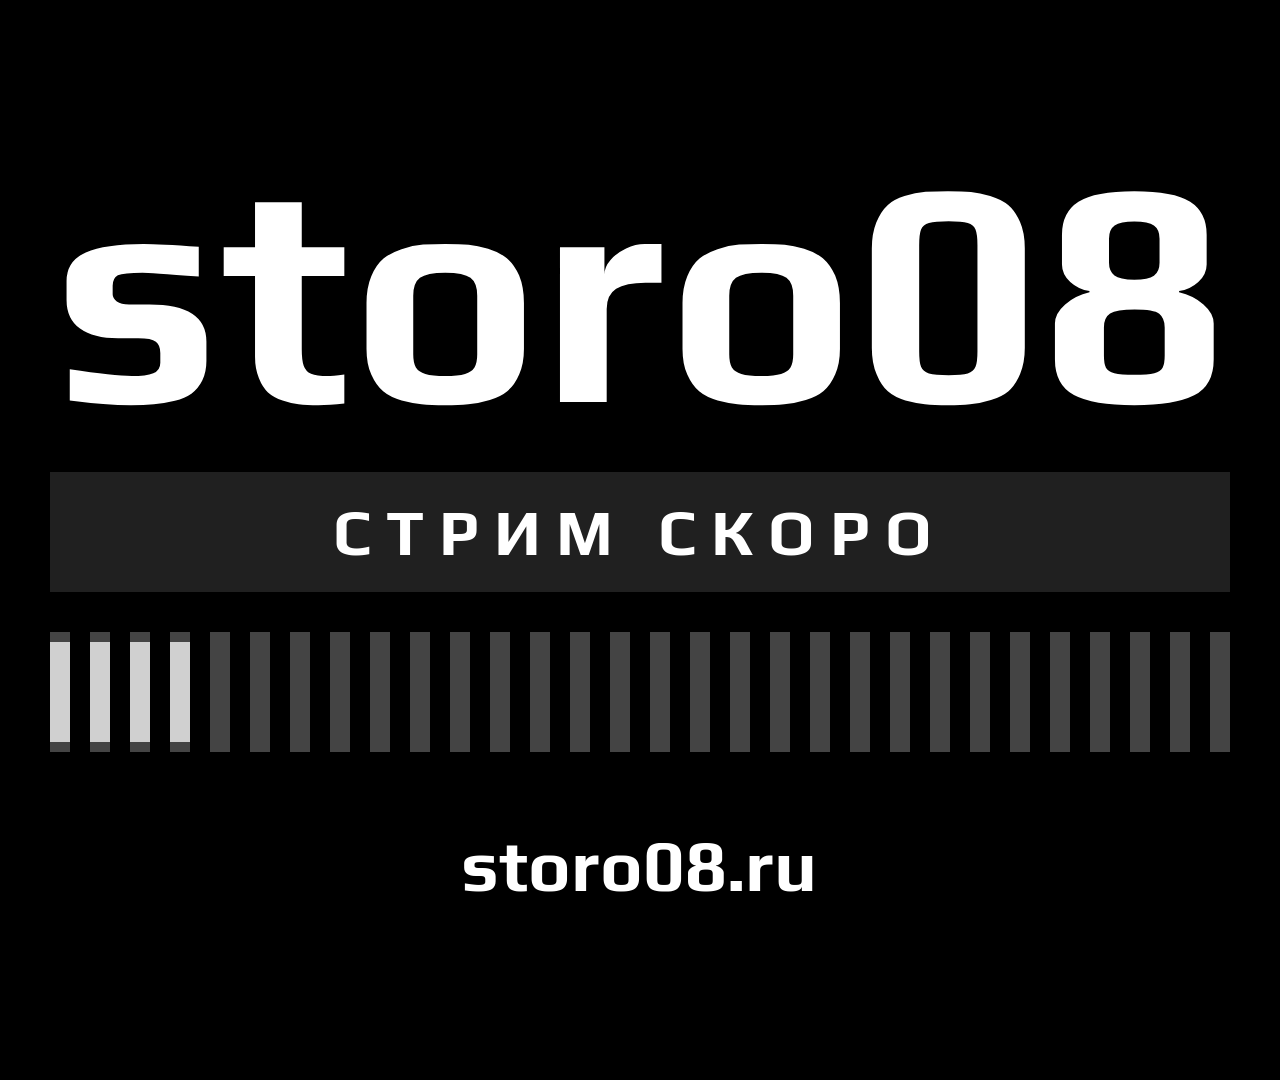
<file: obs-design/frames/start/index.html>
<!DOCTYPE html>
<html lang="en">
  <head>
    <meta charset="UTF-8" />
    <meta name="viewport" content="width=device-width, initial-scale=1.0" />
    <link rel="preconnect" href="https://fonts.googleapis.com" />
    <link rel="preconnect" href="https://fonts.gstatic.com" crossorigin />
    <link
      href="https://fonts.googleapis.com/css2?family=Play:wght@400;700&display=swap"
      rel="stylesheet"
    />
    <link rel="stylesheet" href="styles.css" />
    <title>start stream</title>
  </head>

  <body>
    <h1 class="title">storo08</h1>

    <h2 class="soon">Стрим скоро начнётся</h2>

    <div class="loader"></div>

    <h3 class="slider">storo08.ru</h3>

    <script src="scripts.js"></script>
  </body>
</html>
</file>
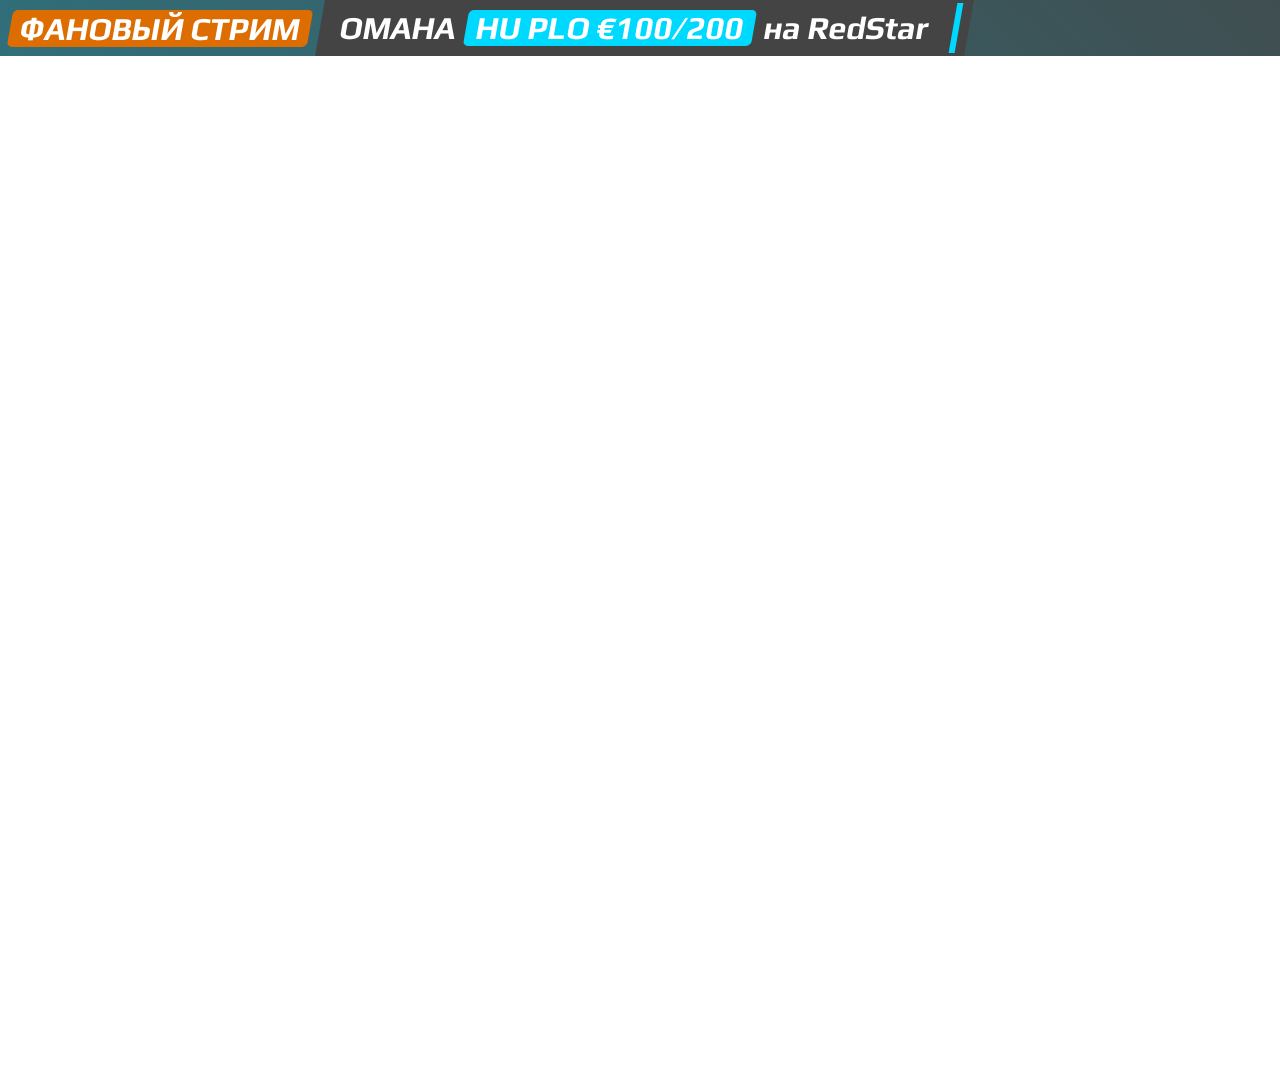
<file: obs-design/frames/untitled/index.html>
<!doctype html>
<html lang="en">
  <head>
    <meta charset="UTF-8" />
    <meta name="viewport" content="width=device-width, initial-scale=1.0" />
    <link rel="preconnect" href="https://fonts.googleapis.com" />
    <link rel="preconnect" href="https://fonts.gstatic.com" crossorigin />
    <link
      href="https://fonts.googleapis.com/css2?family=Play:wght@400;700&display=swap"
      rel="stylesheet"
    />
    <link rel="stylesheet" href="styles.css" />
    <title>untitled</title>
  </head>

  <body>
    <div class="frame">
      <header>
        <h1 class="title">ФАНОВЫЙ СТРИМ</h1>
        <div class="subtitle">
          <div class="subtitle-list">
            <div class="subtitle-item">
              OMAHA
              <span class="highlight">HU PLO €100/200</span> на RedStar
            </div>

            <div class="subtitle-item">
              Рейкбек до 60% на RedStar
              <span class="highlight">storo08.com/redstar</span>
            </div>
          </div>
        </div>
      </header>
    </div>

    <div class="camera">
      <div class="camera-widget">
        <span class="widget-title">LIVE</span>
        <span class="widget-subtitle"
          >&nbsp; &nbsp; &nbsp; &nbsp; &nbsp; &nbsp; &nbsp; &nbsp;</span
        >
      </div>
      <div class="camera-widget">
        <span class="widget-title">storo08</span>
      </div>
    </div>

    <div class="fundraising">Сбор на поддержку канала</div>
    <div class="donors">Спасибо за донаты</div>

    <div class="chat"></div>

    <script src="scripts.js" type="module"></script>
  </body>
</html>
</file>
<file: style.css>
* {
  margin: 0;
  padding: 0;
  box-sizing: border-box;
}

body {
  font-family:
    'Play',
    system-ui,
    -apple-system,
    'Segoe UI',
    sans-serif;
  background:
    linear-gradient(rgba(0, 0, 0, 0.7), rgba(0, 0, 0, 0.7)),
    url('assets/img/bg.jpg');
  background-size: cover;
  background-position: center;
  background-attachment: fixed;
  color: #ffffff;
  line-height: 1.5;
  min-height: 100vh;
  display: flex;
  align-items: center;
  justify-content: center;
  padding: 2rem;
}

.container {
  max-width: 1300px;
  width: 100%;
  margin: 0 auto;
}

.desktop-layout {
  display: flex;
  gap: 4rem;
  align-items: center;
}

.content-area {
  flex: 1.5;
}

.image-area {
  flex: 1;
  display: flex;
  justify-content: center;
}

.mobile-image {
  display: none;
}

header {
  margin-bottom: 2rem;
}

h1 {
  font-size: 3rem;
  font-weight: 700;
  letter-spacing: -0.02em;
  color: #ffffff;
  margin-bottom: 1rem;
  border-bottom: 1px solid rgba(255, 255, 255, 0.15);
}

h1 span {
  color: #f9591e;
}

.tagline {
  font-size: 1.4rem;
  font-weight: 500;
  color: #ffffff;
  margin-bottom: 0.75rem;
}

.no-wrap {
  white-space: nowrap;
}

.redstar-button {
  display: inline-block;
  background-color: #f9591e;
  color: #ffffff;
  text-decoration: none;
  font-weight: 700;
  padding: 0.4rem 1rem;
  border-radius: 0.5rem;
  transition: background-color 0.2s ease;
  margin-left: 0.5rem;
  animation: pulse 2s infinite;
}

@keyframes pulse {
  0% {
    box-shadow: 0 0 0 0 rgba(249, 89, 30, 0.7);
  }
  70% {
    box-shadow: 0 0 0 10px rgba(249, 89, 30, 0);
  }
  100% {
    box-shadow: 0 0 0 0 rgba(249, 89, 30, 0);
  }
}

.redstar-button:hover {
  background-color: #d64510;
}

.hero-image {
  width: 100%;
  max-width: 360px;
  margin: 0 auto;
}

.hero-image img {
  width: 100%;
  height: auto;
  display: block;
  border-radius: 1.5rem;
  box-shadow: 0 20px 35px -12px rgba(0, 0, 0, 0.5);
}

.bio {
  background: none;
  padding: 0;
  margin-bottom: 2rem;
  border-left: 4px solid #f9591e;
  padding-left: 1.5rem;
}

.bio h2 {
  font-size: 1.6rem;
  margin-bottom: 1rem;
  font-weight: 700;
  color: #ffffff;
}

.bio p {
  color: #ffffff;
  font-size: 1.1rem;
  line-height: 1.6;
}

.footer-links {
  display: flex;
  flex-wrap: wrap;
  justify-content: center;
  gap: 2rem;
  padding-top: 1.5rem;
  border-top: 1px solid rgba(255, 255, 255, 0.15);
}

.footer-column {
  flex: 1;
  min-width: 150px;
  max-width: 280px;
  text-align: center;
}

.footer-column h3 {
  font-size: 1.2rem;
  font-weight: 700;
  margin-bottom: 1rem;
  color: #f9591e;
  letter-spacing: 0.5px;
}

.footer-column ul {
  list-style: none;
}

.footer-column li {
  margin-bottom: 0.7rem;
}

.footer-column a {
  color: #ffffff;
  text-decoration: none;
  font-size: 1rem;
  transition:
    color 0.2s,
    transform 0.1s;
  display: inline-block;
}

.footer-column a:hover {
  color: #f9591e;
  transform: translateX(3px);
}

@media (max-width: 1080px) {
  .desktop-layout {
    display: block;
  }

  .image-area {
    display: none;
  }

  .mobile-image {
    display: block;
    margin: 1.5rem 0;
  }

  .hero-image {
    max-width: 400px;
  }

  header {
    text-align: center;
  }

  .bio {
    border-left: none;
    border-top: 4px solid #f9591e;
    padding-left: 0;
    padding-top: 1rem;
    text-align: center;
  }

  .bio h2 {
    font-size: 1.5rem;
  }

  .bio p {
    font-size: 1rem;
  }

  .footer-links {
    justify-content: center;
  }
}

@media (max-width: 768px) {
  body {
    padding: 1.5rem;
  }

  h1 {
    font-size: 2.5rem;
  }

  .tagline {
    font-size: 1.2rem;
  }

  .subtagline {
    font-size: 1rem;
  }

  .hero-image {
    max-width: 350px;
  }

  .footer-links {
    gap: 1.5rem;
  }

  .footer-column {
    min-width: 130px;
  }
}

@media (max-width: 600px) {
  .footer-links {
    flex-direction: column;
    align-items: center;
    gap: 1.5rem;
  }

  .footer-column {
    text-align: center;
    width: 100%;
    max-width: 250px;
  }

  .footer-column a:hover {
    transform: none;
  }
}

@media (max-width: 480px) {
  body {
    padding: 1rem;
  }

  h1 {
    font-size: 2rem;
  }

  .tagline {
    font-size: 1rem;
  }

  .subtagline {
    font-size: 0.9rem;
  }

  .hero-image {
    max-width: 100%;
  }

  .bio p {
    font-size: 0.95rem;
  }

  .footer-column h3 {
    font-size: 1.1rem;
  }

  .footer-column a {
    font-size: 0.9rem;
  }
}
</file>
<file: chase/styles/index.css>
:root {
  --primary-color: rgb(229, 18, 51);
  --secondary-color: rgb(28, 28, 28);
  --background-color: rgb(242, 242, 242);
}

* {
  box-sizing: border-box;
  font-family: 'Russo One', sans-serif;
  font-weight: 100;
  color: var(--secondary-color);
}

html {
  scroll-behavior: smooth;
}

body {
  margin: 0;
  min-height: 100vh;
  display: flex;
  flex-direction: column;
}

.container {
  max-width: 1440px;
  margin: 0 auto;
}

header,
footer {
  background-color: var(--background-color);
}

header .container,
footer .container {
  display: flex;
  flex-wrap: wrap;
  justify-content: space-around;
  align-items: center;
  background: var(--background-color);
}

.logo {
  color: var(--primary-color);
}

.description {
  max-width: 490px;
  margin: 20px;
}

a {
  color: var(--primary-color);
}

main {
  display: flex;
  flex-direction: column;
}

.subtitle,
caption {
  color: var(--primary-color);
  font-size: 20px;
}

.about {
  width: 720px;
  margin: 0;
  padding: 0 20px 20px;
  border-bottom: 1px solid var(--background-color);
}

.form {
  margin: 20px 0;
}

.form fieldset {
  width: 720px;
  padding: 20px;
  display: flex;
  flex-direction: column;
  border: none;
  border-radius: 5px;
  background-color: var(--background-color);
}

legend {
  color: var(--primary-color);
}

.form-controll {
  display: flex;
  flex-wrap: wrap;
  justify-content: space-between;
}

.login,
.month {
  font-size: 16px;
  width: 210px;
  padding: 5px 10px;
  border: none;
  border-radius: 5px;
  outline: none;
  transition: ease-in-out 0.2s;
}

.month {
  cursor: pointer;
}

.button {
  padding: 5px 10px;
  font-size: 16px;
  text-transform: uppercase;
  color: var(--background-color);
  background-color: var(--primary-color);
  border: none;
  border-radius: 5px;
  outline: none;
  cursor: pointer;
  transition: ease-in-out 0.2s;
}

.button:hover {
  background-color: var(--secondary-color);
}

.message {
  width: 100%;
  margin-top: 10px;
  padding: 10px;
  display: flex;
  justify-content: space-between;
  border-radius: 5px;
  background-color: white;
}

.message .chase {
  color: var(--primary-color);
}

table {
  margin: 20px 0;
}

tr {
  display: flex;
  justify-content: space-around;
  border-radius: 5px;
  border-bottom: 1px solid var(--background-color);
}

tr:nth-child(odd) {
  background-color: var(--background-color);
}

th,
td {
  width: 46%;
  text-align: left;
}

th:nth-child(odd),
td:nth-child(odd) {
  text-align: right;
}

footer {
  margin-top: auto;
}

@media (max-width: 1000px) {
  .container {
    max-width: 100%;
  }

  header .container {
    flex-direction: column;
  }

  .logo {
    color: var(--primary-color);
  }

  .description {
    margin-top: 0;
  }

  .form {
    margin: 20px;
  }

  .form fieldset {
    max-width: 100%;
  }

  .subtitle {
    padding: 0 20px;
  }

  .about {
    max-width: 100%;
  }
}

@media (max-width: 720px) {
  .login {
    width: 100%;
    margin-bottom: 20px;
  }

  .form-controll button {
    width: 100%;
    margin-top: 20px;
  }
}
</file>
<file: hu-challenge/style.css>
body {
  font-family: "Play", sans-serif;
  background-color: #222;
  margin: 0;
  padding: 0;
  display: flex;
  justify-content: center;
  align-items: center;
  height: 100vh;
  color: #eee;
  overflow: hidden;
}

.fixed-container {
  width: 100%;
  height: 100%;
  background-color: #333;
  padding: 30px;
  box-sizing: border-box;
  position: relative;
}

h1 {
  color: #f8f8f8;
  margin: 0 0 20px 0;
  font-size: 36px;
}

.layout {
  display: flex;
  height: calc(100% - 80px);
  gap: 30px;
}

.control-panel {
  width: 350px;
  display: flex;
  flex-direction: column;
  gap: 30px;
}

button {
  background-color: #4caf50;
  color: white;
  border: none;
  padding: 20px;
  font-size: 24px;
  border-radius: 8px;
  cursor: pointer;
  transition: all 0.3s;
  font-family: "Play", sans-serif;
  font-weight: bold;
  height: 80px;
}

button:hover {
  background-color: #45a049;
}

button:disabled {
  background-color: #666;
  cursor: not-allowed;
}

button.click-animation {
  transform: scale(1.1);
  transition: all 0.2s;
}

.winners-box {
  background-color: #444;
  border-radius: 8px;
  padding: 20px;
  flex-grow: 1;
}

.winners-box h2 {
  margin-top: 0;
  font-size: 28px;
}

#winnersList {
  font-size: 24px;
  padding-left: 30px;
  margin: 0;
}

#winnersList li {
  margin: 15px 0;
  padding: 8px;
  background-color: #555;
  border-radius: 4px;
  opacity: 0;
  animation: fadeIn 0.5s forwards;
  animation-delay: calc(var(--order) * 1s + 0.5s);
}

@keyframes fadeIn {
  to {
    opacity: 1;
  }
}

.participants-section {
  flex-grow: 1;
  display: flex;
  flex-direction: column;
}

.participants-section h2 {
  margin: 0 0 15px 0;
  font-size: 28px;
}

.participants-grid {
  display: grid;
  grid-template-columns: repeat(auto-fill, minmax(150px, 1fr));
  gap: 8px;
  flex-grow: 1;
  padding-right: 10px;
}

.participant-card {
  display: flex;
  justify-content: center;
  align-items: center;
  background-color: #444;
  border: 1px solid #555;
  border-radius: 4px;
  padding: 6px;
  font-size: 14px;
  word-break: break-word;
  transition: all 0.3s ease;
}

.participant-card.semi-transparent {
  opacity: 0.4;
  transition: opacity 0.5s ease;
}

.participant-card.winner {
  background-color: #4caf50;
  border-color: #45a049;
  font-weight: bold;
  opacity: 1;
  z-index: 1;
}

#loading {
  position: absolute;
  top: 50%;
  left: 50%;
  transform: translate(-50%, -50%);
  font-style: italic;
  color: #aaa;
  font-size: 24px;
}

#error {
  position: absolute;
  top: 50%;
  left: 50%;
  transform: translate(-50%, -50%);
  color: #ff5555;
  font-weight: bold;
  font-size: 24px;
  text-align: center;
  max-width: 80%;
}

/* Добавляем к существующим стилям */
button.selected {
  background-color: #2e7d32;
  box-shadow: 0 0 15px rgba(46, 125, 50, 0.7);
}

#winnersList li {
  margin: 15px 0;
  padding: 8px;
  background-color: #555;
  border-radius: 4px;
  opacity: 1 !important; /* Убираем анимацию появления */
  animation: none !important;
}

.participant-card {
  transition: all 0.5s ease;
}

.participant-card.semi-transparent {
  opacity: 0.3;
  transition: opacity 0.3s ease;
}
</file>
<file: redstar/styles/index.css>
:root {
  --primary-color: rgb(229, 18, 51);
  --primary-color-50: rgba(229, 18, 51, 0.5);
  --secondary-color: rgb(30, 31, 28);
  --secondary-color-50: rgba(30, 31, 28, 0.5);
  --background-color: rgb(255, 255, 255);
  --background-color-50: rgba(255, 255, 255, 0.5);
}

* {
  box-sizing: border-box;
  font-family: 'Play', sans-serif;
  font-weight: 400;
  font-style: normal;
  color: var(--secondary-color);
}

html {
  scroll-behavior: smooth;
  /* user-select: none; */
}

body {
  margin: 0;
  display: flex;
  flex-direction: column;
  background-color: var(--background-color);
}

header {
  position: relative;
  padding: 2em;
  display: flex;
  justify-content: space-around;
  align-items: center;
  background-color: var(--secondary-color);
  z-index: 500;
}

header::before {
  position: absolute;
  content: '';
  top: 0;
  left: 0;
  width: 171px;
  height: 278px;
  background: url(../assets/images/chip_left_171x278.webp);
  background-position: left;
  background-repeat: no-repeat;
  background-size: contain;
}

header::after {
  position: absolute;
  content: '';
  bottom: -220px;
  right: 0;
  width: 195px;
  height: 295px;
  background: url(../assets/images/chip_right_195x295.webp);
  background-position: right;
  background-repeat: no-repeat;
  background-size: contain;
}

.logo {
  padding: 0.25em 0.5em;
  border-radius: 0.25em;
  font-size: 3em;
  font-weight: 700;
  line-height: 0.75em;
  white-space: nowrap;
  color: var(--background-color);
  background-color: var(--primary-color);
  transform: skew(-15deg);
  z-index: 1000;
}

.header-promo {
  display: flex;
  flex-direction: column;
}

.header-promo-description {
  max-width: 800px;
  padding: 0.25em;
  margin: 0.5em auto;
  text-align: center;
  font-size: 2em;
  color: var(--background-color);
  background-color: var(--secondary-color-50);
  transform: skew(-15deg);
}

.navigation-list {
  list-style: none;
  padding-left: 0;
  display: flex;
  flex-wrap: wrap;
  justify-content: space-around;
}

.navigation-item {
  margin: 1em;
  transform: skew(-15deg);
  z-index: 1000;
}

.navigation-link {
  padding: 0.25em 0.5em;
  color: var(--background-color);
  background-color: var(--background-color-50);
  border-radius: 0.25em;
  font-size: 1.5em;
  font-weight: 700;
  transition: ease-in-out 0.2s;
}

.navigation-link:hover {
  background-color: var(--primary-color);
}

.link,
.strong {
  color: var(--primary-color);
  font-weight: 700;
}

.primary {
  color: var(--primary-color);
}

main {
  display: flex;
  flex-direction: column;
  align-items: center;
}

section {
  width: 100%;
}

.section-redstar {
  position: relative;
  background-image: url(../assets/icons/poker_bg.svg);
  background-size: 100%;
  background-position: center;
  background-color: var(--primary-color);
}

.section-redstar::before {
  position: absolute;
  content: '';
  bottom: 250px;
  left: 0;
  width: 257px;
  height: 301px;
  background: url(../assets/images/ace_hearts_257x301.webp);
  background-position: left;
  background-repeat: no-repeat;
  background-size: contain;
}

.section-redstar::after {
  position: absolute;
  content: '';
  bottom: 50px;
  right: 0;
  width: 274px;
  height: 445px;
  background: url(../assets/images/ace_spades_274x445.webp);
  background-position: right;
  background-repeat: no-repeat;
  background-size: contain;
  z-index: 1000;
}

.section-container {
  max-width: 80em;
  margin: 0 auto;
  display: flex;
  flex-wrap: wrap;
  justify-content: center;
}

.title {
  width: 100%;
  padding: 0.2em 0.5em;
  font-size: 2em;
  font-weight: 700;
  color: var(--background-color);
  background: linear-gradient(
    to right,
    var(--secondary-color) 0%,
    transparent 100%
  );
  z-index: 1000;
}

.subtitle {
  font-size: 1.5em;
  font-weight: 700;
}

.redstar-part {
  position: relative;
  width: 38em;
  margin: 1em;
  padding: 0 2em;
  border-radius: 1em;
  background-color: var(--background-color);
  z-index: 1500;
}

.redstar-part:nth-child(3):after {
  position: absolute;
  content: '';
  bottom: -20px;
  right: -15px;
  width: 161px;
  height: 180px;
  background: url(../assets/images/chip_center_161x180.webp);
  background-size: contain;
  background-repeat: no-repeat;
}

.paragraph {
  font-size: 1.1em;
}

.paragraph:not(:last-child) {
  padding-bottom: 1em;
  border-bottom: 1px solid var(--primary-color);
}

.advantage-list {
  list-style: none;
  padding-left: 0;
}

.advantage {
  position: relative;
  padding: 0 0 1em 2em;
  margin: 1em 0;
  font-size: 1.2em;
}

.advantage:not(:last-child) {
  border-bottom: 1px solid var(--primary-color);
}

.advantage::before {
  position: absolute;
  content: '';
  left: 0;
  top: 0;
  width: 1.2em;
  height: 1.2em;
  background-image: url(../assets/icons/spades.svg);
  background-size: cover;
}

.iframe-container {
  position: relative;
  width: 100%;
  padding-bottom: 56.25%;
  margin-bottom: 2em;
  height: 0;
  overflow: hidden;
}

.iframe-container iframe {
  position: absolute;
  top: 0;
  left: 0;
  width: 100%;
  height: 100%;
  border: 0;
}

.button-wrapper {
  width: 100%;
  margin: 2em;
  display: flex;
}

.button {
  padding: 0.5em 1.5em;
  margin: 0 auto;
  font-weight: 700;
  text-decoration: none;
  text-transform: uppercase;
  text-align: center;
  letter-spacing: 0.25em;
  color: var(--background-color);
  background-color: var(--primary-color);
  border-radius: 0.5em;
  transition: ease-in-out 0.2s;
}

.button.large {
  font-size: 1.5em;
}

.button.secondary {
  background-color: var(--secondary-color);
}

.button:hover {
  background-color: var(--secondary-color);
}

.button.primary:hover,
.button.secondary:hover {
  color: var(--primary-color);
  background-color: var(--background-color);
}

.button.light:hover {
  color: var(--primary-color);
  background-color: var(--background-color);
}

.section-rakeback {
  position: relative;
  padding: 1em 0;
  display: flex;
  justify-content: space-around;
  align-items: center;
  color: var(--background-color);
  background-color: var(--secondary-color);
  background-image: url(../assets/icons/chip-gray.svg);
  background-size: 50em;
  background-position: top center;
  background-repeat: no-repeat;
  background-blend-mode: multiply;
}

.section-rakeback::before {
  position: absolute;
  content: '';
  top: -60px;
  left: 0;
  width: 100px;
  height: 236px;
  transform: rotate(-180deg);
  background: url(../assets/images/chip_right_100x236.webp);
  background-position: left;
  background-repeat: no-repeat;
  background-size: contain;
}

.section-rakeback::after {
  position: absolute;
  content: '';
  top: 100px;
  right: 0;
  width: 171px;
  height: 278px;
  transform: rotate(-180deg);
  background: url(../assets/images/chip_left_171x278.webp);
  background-position: left;
  background-repeat: no-repeat;
  background-size: contain;
}

.section-rakeback .title {
  background: linear-gradient(
    to right,
    var(--primary-color) 0%,
    transparent 100%
  );
}

.rakeback-item {
  width: 100%;
  margin: 0.5em 1em;
  display: flex;
  flex-wrap: wrap;
  justify-content: space-between;
  align-items: center;
  border-radius: 1em;
  background-color: var(--primary-color-50);
  transition: ease-in-out 0.25s;
  z-index: 1500;
}

.rakeback-item:hover {
  transform: scale(1.025);
}

.rakeback-name {
  position: relative;
  margin: 0;
  padding-left: 2em;
  font-size: 2em;
  font-weight: 700;
  color: var(--background-color);
}

.rakeback-name::before {
  position: absolute;
  content: '';
  top: 0;
  left: 0.4em;
  width: 1.2em;
  height: 1.2em;
  display: flex;
  justify-content: center;
  align-items: center;
  border-radius: 0.2em;
  color: var(--secondary-color);
  background-color: var(--background-color-50);
  background-image: url(../assets/icons/star.svg);
  background-size: contain;
}

.rakeback-description {
  margin: 0;
  font-size: 1.2em;
  color: var(--background-color);
}

.rakeback-value {
  padding: 0 0.2em;
  margin: 0.2em;
  font-size: 3em;
  font-weight: 700;
  border-radius: 0.2em;
  color: var(--background-color);
  background-color: var(--primary-color);
}

.rakeback-paragraph {
  padding: 0 2em;
  margin: 1em;
  border-radius: 1em;
  background-color: var(--background-color);
}

.rakeback-paragraph .paragraph {
  font-size: 1.4em;
}

.section-promo {
  position: relative;
  width: 100%;
  background-image: url(../assets/images/stars_pattern.webp);
  background-position: top;
}

.section-promo::before {
  position: absolute;
  content: '';
  top: -80px;
  left: 0;
  width: 143px;
  height: 175px;
  background: url(../assets/images/chip_left_143x175.webp);
  background-position: left;
  background-repeat: no-repeat;
  background-size: contain;
  z-index: 1000;
}

.section-promo .title {
  color: var(--secondary-color);
  background: linear-gradient(
    to right,
    var(--primary-color) 0%,
    transparent 100%
  );
}

.promo {
  position: relative;
  width: 38em;
  margin: 1em;
  padding: 0 2em 1em;
  display: flex;
  flex-direction: column;
  border-radius: 1em;
  background-color: var(--secondary-color);
  z-index: 1500;
}
.promo .paragraph {
  color: var(--background-color);
}

.promo-image {
  width: 100%;
  border-radius: 1em;
}

.rakeback-title {
  padding: 0.25em 0.5em;
  margin-left: auto;
  text-align: right;
  font-size: 1em;
  font-weight: 700;
  letter-spacing: 0.25em;
  text-transform: uppercase;
  color: var(--secondary-color);
  background-color: var(--background-color-50);
  border-radius: 0.25em;
  transform: skew(-15deg);
}

.promo .paragraph {
  margin-top: 0;
}

.promo .paragraph:nth-child(6) {
  margin-bottom: 0;
  border: none;
}

.faq-section {
  padding: 2em 0;
  background-color: var(--secondary-color);
}

.faq {
  max-width: 800px;
  margin: 0 auto;
}

.faq-item {
  border: 1px solid var(--primary-color);
  margin-bottom: 1em;
  border-radius: 0.5em;
  overflow: hidden;
  transition: max-height 0.3s ease;
}

.faq-item.open .faq-answer {
  display: block;
}

.faq-question {
  width: 100%;
  padding: 1em;
  font-size: 1.2em;
  font-weight: 700;
  color: var(--background-color);
  background-color: var(--primary-color);
  border: none;
  cursor: pointer;
  text-align: left;
}

.faq-answer {
  display: none;
  padding: 1em;
  font-size: 1em;
  color: var(--secondary-color);
  background-color: var(--background-color);
}


@media (max-width: 1524px) {
  header {
    flex-direction: column;
  }

  .logo {
    margin-left: auto;
  }

  .navigation-list {
    justify-content: center;
  }

  .navigation-link {
    display: inline-block;
    width: 100%;
    text-align: center;
  }
}

@media (max-width: 1024px) {
  .navigation-item {
    margin: 0.5em;
  }

  .navigation-link {
    font-size: 1.2em;
  }

  .rakeback-item {
    flex-direction: column;
  }

  .rakeback-name {
    margin: 0.25em auto 0.25em 0;
  }

  .rakeback-description {
    text-align: center;
  }

  .rakeback-value {
    margin-left: auto;
  }
}

@media (max-width: 860px) {
  header {
    flex-direction: column;
  }

  header::before {
    width: 128px;
    height: 209px;
  }

  header::after {
    bottom: -160px;
    width: 146px;
    height: 221px;
  }

  .logo {
    margin-right: auto;
  }

  .navigation-item {
    width: 45%;
  }

  .redstar-part:nth-child(3):after {
    width: 80px;
    height: 90px;
  }
}

@media (max-width: 600px) {
  .logo {
    font-size: 2em;
  }

  .header-promo-description {
    font-size: 1.5em;
  }

  .navigation-link {
    font-size: 1em;
  }

  .title {
    font-size: 1.5em;
  }

  .button.large {
    font-size: 1.2em;
  }
}

@media (max-width: 480px) {
  .logo {
    font-size: 1.5em;
  }

  .navigation-list {
    flex-direction: column;
  }

  .navigation-item {
    width: auto;
  }

  .button.large {
    font-size: 1em;
  }
}
</file>
<file: chase/admin/index.css>
* {
  box-sizing: border-box;
}

html {
  scroll-behavior: smooth;
}

body {
  margin: 0;
  display: flex;
  flex-direction: column;
  align-items: center;
  font-family: 'Roboto', sans-serif;
}

.controll {
  display: flex;
  width: 720px;
  justify-content: space-between;
  margin: 20px;
}

.message {
  margin-top: 0;
}

.report {
  margin-left: 20px;
  margin-right: 4px;
}

button,
input,
.month {
  font-family: 'Roboto', sans-serif;
  font-size: 20px;
  font-weight: bold;

  outline: none;
  background-color: #f0f0f0;
  border-radius: 5px;
  border: none;
}

button,
.month {
  cursor: pointer;
}

.month {
  width: 220px;
}

button:hover {
  background-color: rgb(204, 204, 204, 0.5);
}

tr:nth-child(even) {
  background-color: rgb(204, 204, 204, 0.5);
}

td:nth-child(even) {
  font-weight: 700;
}

th {
  min-width: 150px;
  text-align: left;
  border-bottom: 0.5px solid rgb(0, 0, 0);
}
</file>
<file: obs-design/frames/end/styles.css>
html {
  font-family: 'Play', serif;
  font-weight: 700;
  font-style: normal;
  color: white;
}

body {
  height: 1080px;
  margin: 0;
  overflow: hidden;
  background-color: black;
  display: flex;
  flex-direction: column;
  align-items: center;
  justify-content: center;
}

.title {
  margin: 0;
  font-size: 320px;
  animation: flashing 5s ease-in-out infinite;
}

.soon {
  display: flex;
  justify-content: center;
  align-items: center;
  width: 1180px;
  height: 120px;
  margin: 0;
  font-size: 64px;
  text-transform: uppercase;
  letter-spacing: 15px;
  background-color: rgb(32, 32, 32);
}

.loader {
  position: relative;
  margin-top: 40px;
  width: 1180px;
  height: 120px;
  background: linear-gradient(
    to right,
    rgb(68, 68, 68) 0,
    rgb(68, 68, 68) 20px,
    transparent 20px,
    transparent 40px
  );
  background-size: 40px 100px; /* Цикл полного узора: 120px */
  background-repeat: repeat;
  overflow: hidden;
}

.loader::before {
  position: absolute;
  content: '';
  left: -360px;
  top: 10px;
  width: 480px;
  height: 100px;
  background: linear-gradient(
    to right,
    red 0,
    red 20px,
    transparent 20px,
    transparent 40px
  );
  background-size: 40px 100px; /* Цикл полного узора: 120px */
  background-repeat: repeat;
  opacity: 0.75;
  animation: loading 2s ease-in-out infinite;
}

.slider {
  font-size: 72px;
  white-space: nowrap;
  overflow: hidden;
  border-right: 3px solid black;
}

@keyframes flashing {
  0% {
    opacity: 0.5;
  }
  50% {
    opacity: 0.8;
  }
  100% {
    opacity: 0.5;
  }
}

@keyframes loading {
  0% {
    opacity: 0.6;
  }
  50% {
    opacity: 0.25;
  }
  100% {
    opacity: 0.6;
  }
}
</file>
<file: obs-design/frames/run/styles.css>
:root {
  --primary-color: rgb(221, 109, 0);
  --secondary-color: rgb(68, 68, 68);
  --highlight-color: rgb(0, 217, 255);
  --primary-text-color: rgb(255, 255, 255);
  --secondary-text-color: rgb(255, 255, 255, 0.9);
  --success-color: rgb(0, 128, 0);
  --error-color: rgb(235, 34, 39);
}

html {
  scroll-behavior: smooth;
  font-family: 'Play', serif;
  font-weight: 700;
  font-style: normal;
}

body {
  margin: 0;
  overflow: hidden;
}

.frame {
  position: relative;
  width: 1920px;
  height: 1080px;

  background: linear-gradient(
    45deg,
    var(--highlight-color),
    var(--secondary-color),
    black
  );
  background-size: 400% 400%;

  clip-path: polygon(
    1453px 0,
    0 0,
    0 56px,
    1447px 56px,
    1447px 1080px,
    1920px 1080px,

    1920px 668px,
    1453px 668px,
    1453px 618px,
    1920px 618px,
    1920px 668px,

    1920px 612px,
    1453px 612px,
    1453px 562px,
    1920px 562px,
    1920px 612px,

    1920px 556px,
    1453px 556px,
    1453px 356px,
    1920px 356px,
    1920px 556px,

    1920px 350px,
    1453px 350px
  );

  animation: gradient 10s ease-in-out infinite;
}

@keyframes gradient {
  0% {
    background-position: 0% 50%;
  }
  50% {
    background-position: 100% 50%;
  }
  100% {
    background-position: 0% 50%;
  }
}

header {
  position: absolute;
  width: 1427px;
  height: 36px;
  padding: 10px;
  display: flex;
  justify-content: flex-start;
  align-items: center;
}

.title {
  padding: 0 10px;
  margin-right: 10px;
  border-radius: 5px;
  font-size: 32px;
  font-weight: 700;
  color: var(--primary-text-color);
  background-color: var(--primary-color);
  transform: skew(-10deg);
  white-space: nowrap;
}

.subtitle-list {
  position: relative;
  height: 36px;
  padding: 10px;
  font-size: 32px;
  font-weight: 700;
  line-height: 36px;
  color: var(--primary-text-color);
  background-color: var(--secondary-color);
  transform: skew(-10deg);
  display: flex;
  white-space: nowrap;
  overflow: hidden;
  width: 0; /* Начальное состояние */
}

.subtitle-list::before {
  position: absolute;
  content: '';
  height: 50px;
  right: 10px;
  top: 3px;
  border-left: 6px solid var(--highlight-color);
  animation: flashing ease-in-out 1s infinite;
}

.subtitle-item {
  height: 100%;
  padding: 0 10px;
  border-radius: 5px;
  color: var(--secondary-text);
  display: none;
}

.subtitle-item.visible {
  display: flex;
  align-items: center;
}

.highlight {
  padding: 0 10px;
  margin: 0 10px;
  background-color: var(--highlight-color);
  border-radius: 5px;
}

.plate-title {
  padding: 0 20px 0 10px;
  background-color: var(--primary-color);
  border-radius: 5px;
}

.plate-subtitle {
  padding: 5px 10px;
  margin-left: -10px;
  background-color: var(--success-color);
  border-radius: 5px;
}

.plate-subtitle:not(:last-child) {
  margin-right: 10px;
}

.plate-subtitle.error {
  background-color: var(--error-color);
}

.progress {
  position: relative;
  text-align: center;
  width: 250px;
  margin-right: 10px;
  border-radius: 5px;
  background-color: var(--primary-color);
  overflow: hidden;
}

.progress-bar {
  position: absolute;
  height: 100%;
  left: 0;
  top: 0;
  background-color: var(--success-color);
  animation: flashing ease-in-out 1s infinite;
  z-index: 1;
}

.progress-bar.error {
  background-color: var(--error-color);
}

.progress span {
  position: relative;
  z-index: 2;
}

@keyframes blind {
  0% {
    width: 0;
  }
  5% {
    width: 100%;
  }
  90% {
    width: 100%;
  }
  100% {
    width: 0;
  }
}

@keyframes flashing {
  0% {
    opacity: 0.5;
  }
  50% {
    opacity: 1;
  }
  100% {
    opacity: 0.5;
  }
}

.camera {
  position: absolute;
  display: flex;
  justify-content: space-between;
  align-items: center;
  left: 1453px;
  top: 0;
  width: 427px;
  height: 56px;
  padding: 0 20px;
  transform: skew(-10deg);
}

.camera-widget {
  font-size: 24px;
  color: var(--primary-text-color);
}

.widget-title {
  padding: 0 10px;
  background-color: var(--primary-color);
  border-radius: 5px;
}

.widget-subtitle {
  padding: 5px 10px;
  margin-left: -10px;
  background-color: var(--secondary-color);
  border-radius: 5px;
}

.banner {
  position: absolute;
  left: 1453px;
  top: 356px;
  width: 467px;
  height: 200px;
  background-color: var(--secondary-color);
}

.fundraising,
.donors {
  position: absolute;
  display: flex;
  justify-content: center;
  align-items: center;
  left: 1920px;
  top: 562px;
  width: 467px;
  height: 50px;
  font-size: 24px;
  font-weight: 700;
  text-transform: uppercase;
  color: var(--primary-text-color);
  background-color: var(--primary-color);
  animation: shift-right ease-in-out 60s infinite;
}

.donors {
  top: 618px;
  animation-delay: 6s;
}

.chat {
  position: absolute;
  left: 1453px;
  top: 674px;
  width: 467px;
  height: 406px;
  background-color: var(--secondary-color);
}

@keyframes shift-right {
  0% {
    left: 1920px;
  }
  44% {
    left: 1920px;
  }
  45% {
    left: 1453px;
  }
  55% {
    left: 1453px;
  }
  57% {
    left: 1920px;
  }
  100% {
    left: 1920px;
  }
}
</file>
<file: obs-design/frames/start/styles.css>
html {
  font-family: 'Play', serif;
  font-weight: 700;
  font-style: normal;
  color: white;
}

body {
  height: 1080px;
  margin: 0;
  overflow: hidden;
  background-color: black;
  display: flex;
  flex-direction: column;
  align-items: center;
  justify-content: center;
}

.title {
  margin: 0;
  font-size: 320px;
  animation: flashing 5s ease-in-out infinite;
}

.soon {
  display: flex;
  justify-content: center;
  align-items: center;
  width: 1180px;
  height: 120px;
  margin: 0;
  font-size: 64px;
  text-transform: uppercase;
  letter-spacing: 15px;
  background-color: rgb(32, 32, 32);
}

.loader {
  position: relative;
  margin-top: 40px;
  width: 1180px;
  height: 120px;
  background: linear-gradient(
    to right,
    rgb(68, 68, 68) 0,
    rgb(68, 68, 68) 20px,
    transparent 20px,
    transparent 40px
  );
  background-size: 40px 100px; /* Цикл полного узора: 120px */
  background-repeat: repeat;
  overflow: hidden;
}

.loader::before {
  position: absolute;
  content: '';
  left: -320px;
  top: 10px;
  width: 480px;
  height: 100px;
  background: linear-gradient(
    to right,
    white 0,
    white 20px,
    transparent 20px,
    transparent 40px
  );
  background-size: 40px 100px; /* Цикл полного узора: 120px */
  background-repeat: repeat;
  opacity: 0.75;
  animation: loading 5s ease-in-out infinite;
}

.slider {
  font-size: 72px;
  white-space: nowrap;
  overflow: hidden;
  border-right: 3px solid black;
}

@keyframes flashing {
  0% {
    opacity: 0.5;
  }
  50% {
    opacity: 0.8;
  }
  100% {
    opacity: 0.5;
  }
}

@keyframes loading {
  0% {
    left: -50%;
  }

  100% {
    left: 100%;
  }
}
</file>
<file: obs-design/frames/untitled/styles.css>
:root {
  --primary-color: rgb(221, 109, 0);
  --secondary-color: rgb(68, 68, 68);
  --highlight-color: rgb(0, 217, 255);
  --primary-text-color: rgb(255, 255, 255);
  --secondary-text-color: rgb(255, 255, 255, 0.9);
  --success-color: rgb(0, 128, 0);
  --error-color: rgb(235, 34, 39);
}

html {
  scroll-behavior: smooth;
  font-family: "Play", serif;
  font-weight: 700;
  font-style: normal;
}

body {
  margin: 0;
  overflow: hidden;
}

.frame {
  position: relative;
  width: 1920px;
  height: 1080px;

  background: linear-gradient(
    45deg,
    var(--highlight-color),
    var(--secondary-color),
    black
  );
  background-size: 400% 400%;

  clip-path: polygon(
    1453px 0,
    0 0,
    0 56px,
    1447px 56px,
    1447px 1080px,
    1920px 1080px,

    1920px 668px,
    1453px 668px,
    1453px 618px,
    1920px 618px,
    1920px 668px,

    1920px 612px,
    1453px 612px,
    1453px 562px,
    1920px 562px,
    1920px 612px,

    1920px 556px,
    1453px 556px,
    1453px 356px,
    1920px 356px,
    1920px 556px,

    1920px 350px,
    1453px 350px
  );

  animation: gradient 10s ease-in-out infinite;
}

@keyframes gradient {
  0% {
    background-position: 0% 50%;
  }
  50% {
    background-position: 100% 50%;
  }
  100% {
    background-position: 0% 50%;
  }
}

header {
  position: absolute;
  width: 1427px;
  height: 36px;
  padding: 10px;
  display: flex;
  justify-content: flex-start;
  align-items: center;
}

.title {
  padding: 0 10px;
  margin-right: 10px;
  border-radius: 5px;
  font-size: 32px;
  font-weight: 700;
  color: var(--primary-text-color);
  background-color: var(--primary-color);
  transform: skew(-10deg);
  white-space: nowrap;
}

.subtitle-list {
  position: relative;
  height: 36px;
  padding: 10px;
  font-size: 32px;
  font-weight: 700;
  line-height: 36px;
  color: var(--primary-text-color);
  background-color: var(--secondary-color);
  transform: skew(-10deg);
  display: flex;
  white-space: nowrap;
  overflow: hidden;
  width: 0; /* Начальное состояние */
}

.subtitle-list::before {
  position: absolute;
  content: "";
  height: 50px;
  right: 10px;
  top: 3px;
  border-left: 6px solid var(--highlight-color);
  animation: flashing ease-in-out 1s infinite;
}

.subtitle-item {
  height: 100%;
  padding: 0 10px;
  border-radius: 5px;
  color: var(--secondary-text);
  display: none;
}

.subtitle-item.visible {
  display: flex;
  align-items: center;
}

.highlight {
  padding: 0 10px;
  margin: 0 10px;
  background-color: var(--highlight-color);
  border-radius: 5px;
}

.plate-title {
  padding: 0 20px 0 10px;
  background-color: var(--primary-color);
  border-radius: 5px;
}

.plate-subtitle {
  padding: 5px 10px;
  margin-left: -10px;
  background-color: var(--success-color);
  border-radius: 5px;
}

.plate-subtitle:not(:last-child) {
  margin-right: 10px;
}

.plate-subtitle.error {
  background-color: var(--error-color);
}

@keyframes blind {
  0% {
    width: 0;
  }
  5% {
    width: 100%;
  }
  90% {
    width: 100%;
  }
  100% {
    width: 0;
  }
}

@keyframes flashing {
  0% {
    opacity: 0.5;
  }
  50% {
    opacity: 1;
  }
  100% {
    opacity: 0.5;
  }
}

.camera {
  position: absolute;
  display: flex;
  justify-content: space-between;
  align-items: center;
  left: 1453px;
  top: 0;
  width: 427px;
  height: 56px;
  padding: 0 20px;
  transform: skew(-10deg);
}

.camera-widget {
  font-size: 24px;
  color: var(--primary-text-color);
}

.widget-title {
  padding: 0 10px;
  background-color: var(--primary-color);
  border-radius: 5px;
}

.widget-subtitle {
  padding: 5px 10px;
  margin-left: -10px;
  background-color: var(--secondary-color);
  border-radius: 5px;
}

.fundraising,
.donors {
  position: absolute;
  display: flex;
  justify-content: center;
  align-items: center;
  left: 1920px;
  top: 562px;
  width: 467px;
  height: 50px;
  font-size: 24px;
  font-weight: 700;
  text-transform: uppercase;
  color: var(--primary-text-color);
  background-color: var(--primary-color);
  animation: shift-right ease-in-out 60s infinite;
}

.donors {
  top: 618px;
  animation-delay: 6s;
}

.chat {
  position: absolute;
  left: 1453px;
  top: 674px;
  width: 467px;
  height: 406px;
  background-color: var(--secondary-color);
}

@keyframes shift-right {
  0% {
    left: 1920px;
  }
  44% {
    left: 1920px;
  }
  45% {
    left: 1453px;
  }
  55% {
    left: 1453px;
  }
  57% {
    left: 1920px;
  }
  100% {
    left: 1920px;
  }
}
</file>
